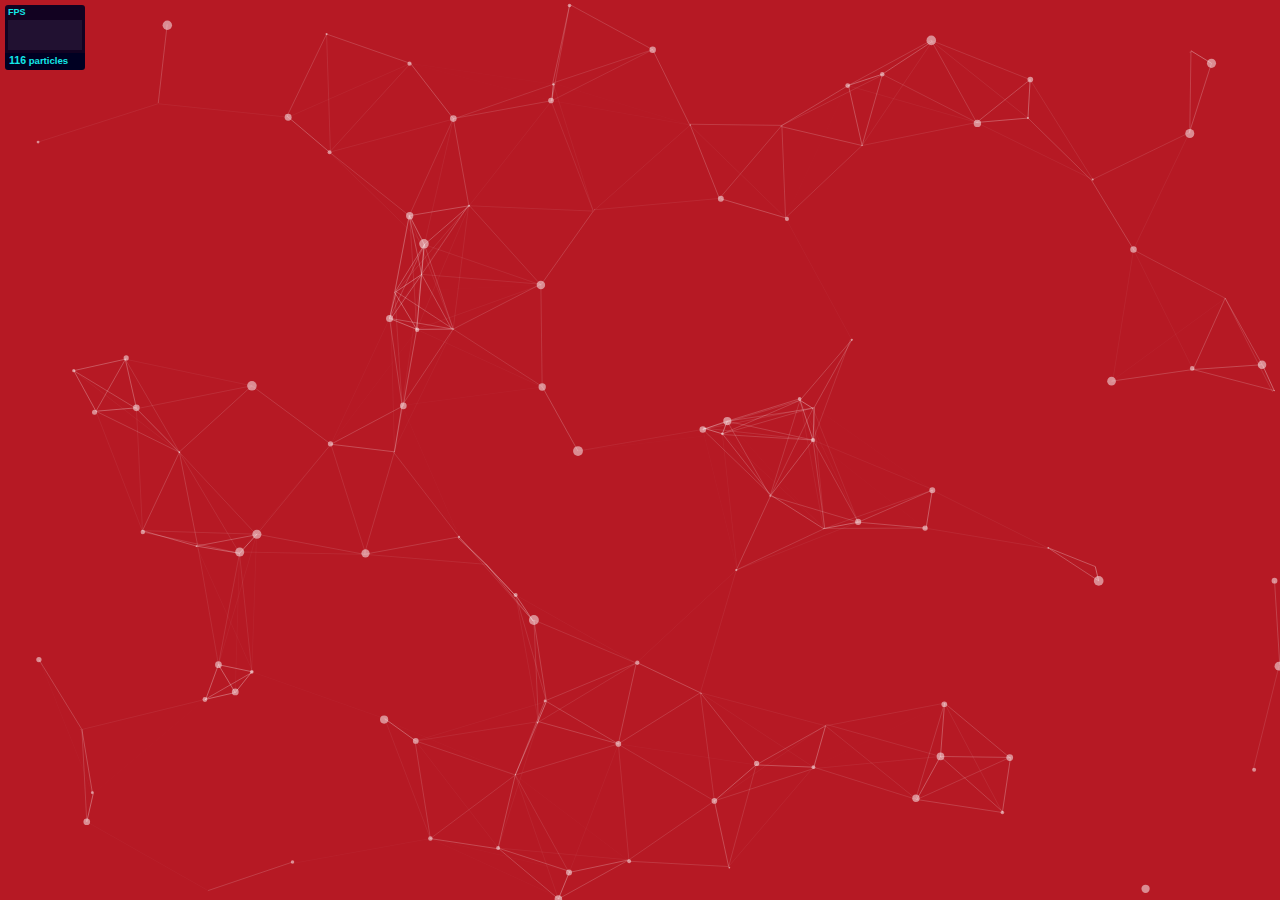
<file: particles.js-master/demo/index.html>
<!DOCTYPE html>
<html lang="en">
<head>
  <meta charset="utf-8">
  <title>particles.js</title>
  <meta name="description" content="particles.js is a lightweight JavaScript library for creating particles.">
  <meta name="author" content="Vincent Garreau" />
  <meta name="viewport" content="width=device-width, initial-scale=1.0, minimum-scale=1.0, maximum-scale=1.0, user-scalable=no">
  <link rel="stylesheet" media="screen" href="css/style.css">
</head>
<body>

<!-- count particles -->
<div class="count-particles">
  <span class="js-count-particles">--</span> particles
</div>

<!-- particles.js container -->
<div id="particles-js"></div>

<!-- scripts -->
<script src="../particles.js"></script>
<script src="js/app.js"></script>

<!-- stats.js -->
<script src="js/lib/stats.js"></script>
<script>
  var count_particles, stats, update;
  stats = new Stats;
  stats.setMode(0);
  stats.domElement.style.position = 'absolute';
  stats.domElement.style.left = '0px';
  stats.domElement.style.top = '0px';
  document.body.appendChild(stats.domElement);
  count_particles = document.querySelector('.js-count-particles');
  update = function() {
    stats.begin();
    stats.end();
    if (window.pJSDom[0].pJS.particles && window.pJSDom[0].pJS.particles.array) {
      count_particles.innerText = window.pJSDom[0].pJS.particles.array.length;
    }
    requestAnimationFrame(update);
  };
  requestAnimationFrame(update);
</script>

</body>
</html>
</file>
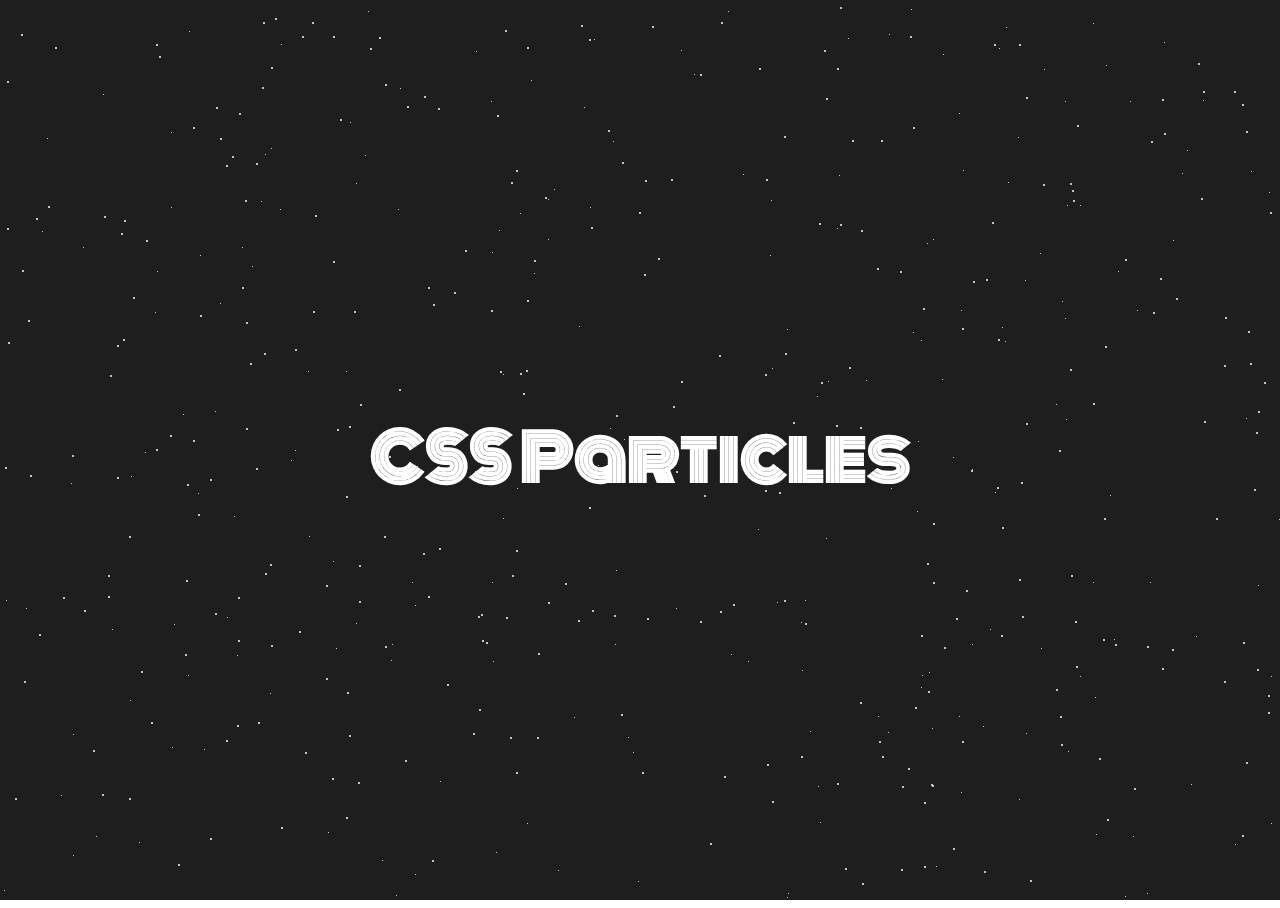
<file: My Portfolio/css-particles/dist/index.html>
<!DOCTYPE html>
<html lang="en" >
<head>
  <meta charset="UTF-8">
  <title>CSS Particles</title>
  <link href='https://fonts.googleapis.com/css?family=Audiowide|Iceland|Monoton|Pacifico|Press+Start+2P|Vampiro+One' rel='stylesheet' type='text/css'><link rel="stylesheet" href="./style.css">
</head>
<body>
<!-- partial:index.partial.html -->
<div class="page-bg"></div>

<div class="animation-wrapper">
  <div class="particle particle-1"></div>
  <div class="particle particle-2"></div>
  <div class="particle particle-3"></div>
  <div class="particle particle-4"></div>
</div>

<div class="page-wrapper"> 
  <h4>CSS Particles</h4>
</div>
<!-- partial -->
  
</body>
</html>
</file>
<file: My Portfolio/css-particles/dist/style.css>
/* Config */
/* mixins */
/* Styles */
html, body {
  height: 100%;
}

body {
  display: flex;
  justify-content: center;
  align-items: center;
  font-size: 4rem;
  overflow: hidden;
}

.page-bg, .animation-wrapper {
  position: fixed;
  top: 0;
  left: 0;
  width: 100%;
  height: 100%;
}

.page-bg {
  background: #1e1e1e;
  background-blend-mode: screen;
  background-size: cover;
  filter: grayscale(100%);
  z-index: -1;
}

.particle, .particle:after {
  background: transparent;
}

.particle:after {
  position: absolute;
  content: "";
  top: 2560px;
}

.particle-1 {
  animation: animParticle 60s linear infinite;
  box-shadow: 0px 0px #fff, 2237px 842px #fff, 2554px 1182px #fff, 310px 1031px #fff, 1495px 182px #fff, 1544px 1091px #fff, 879px 741px #fff, 229px 1006px #fff, 1564px 16px #fff, 2082px 329px #fff, 1292px 1591px #fff, 1564px 135px #fff, 1849px 847px #fff, 1224px 1542px #fff, 2241px 1567px #fff, 589px 507px #fff, 1457px 2240px #fff, 1202px 2433px #fff, 1581px 248px #fff, 1085px 2104px #fff, 2557px 2527px #fff, 784px 136px #fff, 1961px 207px #fff, 860px 702px #fff, 2380px 2266px #fff, 1444px 885px #fff, 435px 1503px #fff, 1332px 2354px #fff, 1955px 1323px #fff, 494px 1893px #fff, 409px 1395px #fff, 2114px 2009px #fff, 1384px 783px #fff, 633px 2366px #fff, 600px 1348px #fff, 963px 2290px #fff, 527px 1746px #fff, 692px 1863px #fff, 439px 548px #fff, 1201px 1447px #fff, 1072px 190px #fff, 845px 868px #fff, 476px 1369px #fff, 1075px 1574px #fff, 2296px 2203px #fff, 1243px 642px #fff, 264px 353px #fff, 840px 224px #fff, 778px 1208px #fff, 1689px 906px #fff, 944px 1095px #fff, 1620px 536px #fff, 852px 2145px #fff, 595px 469px #fff, 2488px 952px #fff, 1755px 271px #fff, 380px 2023px #fff, 2275px 76px #fff, 3px 1351px #fff, 1011px 1712px #fff, 2381px 2415px #fff, 547px 2465px #fff, 1732px 1336px #fff, 1019px 44px #fff, 2118px 324px #fff, 90px 1694px #fff, 1276px 1024px #fff, 424px 96px #fff, 733px 2411px #fff, 2487px 1468px #fff, 2225px 2063px #fff, 407px 2100px #fff, 1143px 2410px #fff, 186px 580px #fff, 325px 917px #fff, 1192px 2220px #fff, 1716px 465px #fff, 2016px 998px #fff, 1951px 477px #fff, 313px 311px #fff, 421px 2131px #fff, 23px 2390px #fff, 1284px 666px #fff, 2035px 1325px #fff, 2035px 2403px #fff, 768px 1986px #fff, 2342px 370px #fff, 933px 582px #fff, 2460px 2535px #fff, 2463px 2265px #fff, 1881px 1188px #fff, 1019px 579px #fff, 1277px 2136px #fff, 565px 583px #fff, 1435px 2139px #fff, 527px 47px #fff, 2537px 2486px #fff, 1810px 1085px #fff, 635px 1372px #fff, 2084px 2197px #fff, 1761px 234px #fff, 2124px 1066px #fff, 407px 106px #fff, 56px 2043px #fff, 1248px 1386px #fff, 2114px 2555px #fff, 271px 645px #fff, 1444px 68px #fff, 1581px 2000px #fff, 1289px 406px #fff, 2105px 155px #fff, 2229px 1849px #fff, 2047px 2404px #fff, 1710px 1871px #fff, 2006px 785px #fff, 2365px 2534px #fff, 2558px 383px #fff, 432px 860px #fff, 2535px 1555px #fff, 1480px 804px #fff, 2238px 1200px #fff, 2346px 870px #fff, 2040px 803px #fff, 523px 1929px #fff, 1469px 1363px #fff, 2499px 421px #fff, 710px 843px #fff, 1256px 432px #fff, 1767px 1925px #fff, 2214px 199px #fff, 1972px 375px #fff, 1105px 346px #fff, 13px 1709px #fff, 819px 223px #fff, 1596px 1664px #fff, 1955px 2457px #fff, 1901px 936px #fff, 2416px 1537px #fff, 2252px 1912px #fff, 1586px 2490px #fff, 1861px 838px #fff, 1104px 518px #fff, 2190px 786px #fff, 555px 960px #fff, 61px 1147px #fff, 1747px 2174px #fff, 2386px 490px #fff, 2493px 1484px #fff, 675px 1682px #fff, 1685px 1308px #fff, 1068px 2173px #fff, 1466px 460px #fff, 1011px 1166px #fff, 407px 2433px #fff, 2344px 1818px #fff, 302px 36px #fff, 2222px 542px #fff, 251px 1042px #fff, 1796px 2493px #fff, 845px 1177px #fff, 1672px 83px #fff, 1080px 1551px #fff, 2482px 993px #fff, 1492px 1689px #fff, 2362px 1038px #fff, 968px 1847px #fff, 2150px 2323px #fff, 2191px 2432px #fff, 1059px 450px #fff, 1938px 1px #fff, 504px 1734px #fff, 1547px 2518px #fff, 667px 1661px #fff, 1279px 2479px #fff, 1912px 1002px #fff, 2312px 1315px #fff, 621px 714px #fff, 1299px 1988px #fff, 1368px 439px #fff, 2059px 854px #fff, 2100px 222px #fff, 2297px 1046px #fff, 225px 1212px #fff, 1551px 1342px #fff, 647px 618px #fff, 824px 1651px #fff, 1704px 91px #fff, 1912px 1688px #fff, 446px 2530px #fff, 1527px 678px #fff, 1112px 2272px #fff, 747px 2316px #fff, 27px 1366px #fff, 2323px 1849px #fff, 962px 741px #fff, 1664px 1953px #fff, 2064px 1534px #fff, 1258px 411px #fff, 490px 473px #fff, 2399px 728px #fff, 1376px 2340px #fff, 830px 2233px #fff, 1812px 926px #fff, 2143px 2527px #fff, 32px 2123px #fff, 2493px 2036px #fff, 1296px 1759px #fff, 1001px 635px #fff, 984px 871px #fff, 28px 320px #fff, 2475px 1604px #fff, 1998px 1126px #fff, 2093px 2367px #fff, 991px 1336px #fff, 1242px 104px #fff, 141px 2240px #fff, 876px 1309px #fff, 651px 2472px #fff, 2547px 879px #fff, 1943px 77px #fff, 322px 1570px #fff, 837px 783px #fff, 1675px 2530px #fff, 193px 127px #fff, 1234px 91px #fff, 1495px 1846px #fff, 2331px 2008px #fff, 992px 222px #fff, 1765px 372px #fff, 1539px 2450px #fff, 1836px 1816px #fff, 1328px 2108px #fff, 313px 1569px #fff, 1107px 819px #fff, 39px 1521px #fff, 2367px 2161px #fff, 2410px 1688px #fff, 36px 218px #fff, 1655px 1120px #fff, 315px 215px #fff, 407px 949px #fff, 1948px 17px #fff, 571px 1214px #fff, 1056px 1318px #fff, 1870px 395px #fff, 1162px 99px #fff, 1414px 1620px #fff, 2174px 2464px #fff, 333px 261px #fff, 2328px 46px #fff, 2470px 1043px #fff, 1931px 368px #fff, 2462px 1035px #fff, 944px 647px #fff, 910px 36px #fff, 1048px 2556px #fff, 1518px 2411px #fff, 1008px 1466px #fff, 304px 1697px #fff, 2055px 401px #fff, 1268px 695px #fff, 2159px 142px #fff, 691px 1638px #fff, 2039px 839px #fff, 1831px 960px #fff, 2366px 1575px #fff, 1024px 1953px #fff, 2493px 941px #fff, 2487px 1014px #fff, 246px 322px #fff, 1758px 1874px #fff, 624px 1146px #fff, 2064px 95px #fff, 1577px 1407px #fff, 2162px 1045px #fff, 1708px 1339px #fff, 1549px 604px #fff, 1266px 1640px #fff, 1604px 2238px #fff, 226px 165px #fff, 723px 2320px #fff, 1968px 2383px #fff, 1909px 2531px #fff, 1545px 839px #fff, 384px 536px #fff, 1151px 141px #fff, 2544px 1513px #fff, 1644px 477px #fff, 479px 709px #fff, 959px 911px #fff, 391px 1086px #fff, 1432px 1731px #fff, 2519px 808px #fff, 1307px 1183px #fff, 2506px 2215px #fff, 2193px 1058px #fff, 2372px 1360px #fff, 572px 2401px #fff, 2542px 2098px #fff, 1684px 2039px #fff, 1622px 1856px #fff, 2514px 957px #fff, 1082px 2306px #fff, 1283px 788px #fff, 2520px 1270px #fff, 516px 772px #fff, 1948px 2321px #fff, 1224px 996px #fff, 1026px 423px #fff, 332px 2108px #fff, 1327px 1465px #fff, 2273px 292px #fff, 1970px 263px #fff, 902px 786px #fff, 433px 2329px #fff, 108px 596px #fff, 2436px 1057px #fff, 1494px 1847px #fff, 1408px 1705px #fff, 1125px 1605px #fff, 354px 311px #fff, 899px 2116px #fff, 1253px 2553px #fff, 1492px 1913px #fff, 583px 1234px #fff, 1972px 285px #fff, 2543px 2164px #fff, 1617px 1296px #fff, 614px 1860px #fff, 1151px 2131px #fff, 1337px 291px #fff, 1909px 889px #fff, 1908px 784px #fff, 1729px 409px #fff, 1580px 2437px #fff, 189px 2211px #fff, 2183px 522px #fff, 921px 635px #fff, 1040px 1930px #fff, 1785px 1011px #fff, 1577px 870px #fff, 1260px 2274px #fff, 2308px 1193px #fff, 1308px 1736px #fff, 2512px 2471px #fff, 2093px 2540px #fff, 796px 1639px #fff, 2392px 2419px #fff, 933px 523px #fff, 154px 1334px #fff, 2120px 570px #fff, 2043px 1630px #fff, 689px 1103px #fff, 2511px 75px #fff, 129px 798px #fff, 1469px 775px #fff, 332px 778px #fff, 1788px 978px #fff, 108px 575px #fff, 359px 565px #fff, 1149px 1228px #fff, 156px 44px #fff, 2235px 705px #fff, 2025px 435px #fff, 1358px 56px #fff, 1634px 1132px #fff, 448px 2166px #fff, 1147px 646px #fff, 1134px 788px #fff, 428px 596px #fff, 2558px 1428px #fff, 2118px 2260px #fff, 131px 1306px #fff, 30px 475px #fff, 2005px 1577px #fff, 1904px 445px #fff, 1692px 333px #fff, 1976px 2245px #fff, 427px 946px #fff, 347px 692px #fff, 1888px 72px #fff, 2116px 1347px #fff, 916px 1610px #fff, 2196px 649px #fff, 1715px 1216px #fff, 1835px 115px #fff, 537px 737px #fff, 326px 678px #fff, 2003px 2055px #fff, 1216px 2339px #fff, 1297px 2505px #fff, 1802px 2295px #fff, 2018px 879px #fff, 1826px 565px #fff, 405px 760px #fff, 1217px 1597px #fff, 1287px 603px #fff, 2227px 341px #fff, 1888px 1422px #fff, 1316px 479px #fff, 2007px 1431px #fff, 210px 838px #fff, 968px 1589px #fff, 21px 34px #fff, 2064px 1538px #fff, 2509px 1875px #fff, 2127px 769px #fff, 915px 707px #fff, 257px 1428px #fff, 1589px 738px #fff, 151px 722px #fff, 2253px 1230px #fff, 2286px 1239px #fff, 2365px 91px #fff, 454px 292px #fff, 760px 480px #fff, 910px 1391px #fff, 287px 963px #fff, 1466px 999px #fff, 408px 478px #fff, 424px 1774px #fff, 1687px 323px #fff, 1678px 249px #fff, 1496px 1665px #fff, 1767px 712px #fff, 1961px 1298px #fff, 2150px 2311px #fff, 2174px 714px #fff, 1679px 496px #fff, 1448px 2059px #fff, 1635px 2148px #fff, 336px 1162px #fff, 1774px 2371px #fff, 1312px 1179px #fff, 1487px 1866px #fff, 250px 363px #fff, 40px 1644px #fff, 2068px 1704px #fff, 1891px 136px #fff, 1662px 528px #fff, 238px 597px #fff, 2279px 773px #fff, 1600px 1366px #fff, 2103px 1234px #fff, 1198px 1236px #fff, 2427px 177px #fff, 2254px 2229px #fff, 527px 300px #fff, 1656px 1847px #fff, 298px 2352px #fff, 1969px 2329px #fff, 2162px 2522px #fff, 461px 2107px #fff, 2185px 312px #fff, 724px 776px #fff, 932px 785px #fff, 1337px 1857px #fff, 2372px 831px #fff, 6px 1878px #fff, 1015px 961px #fff, 2512px 273px #fff, 1506px 1338px #fff, 641px 1910px #fff, 2379px 2397px #fff, 329px 1128px #fff, 176px 1970px #fff, 623px 1375px #fff, 1785px 154px #fff, 779px 492px #fff, 2426px 1629px #fff, 1336px 783px #fff, 482px 640px #fff, 1442px 2548px #fff, 2072px 2104px #fff, 49px 2302px #fff, 1466px 1247px #fff, 345px 2039px #fff, 1888px 1528px #fff, 897px 1287px #fff, 1419px 2055px #fff, 551px 1528px #fff, 347px 1183px #fff, 240px 2026px #fff, 318px 1207px #fff, 1827px 413px #fff, 1345px 489px #fff, 2275px 1986px #fff, 2214px 320px #fff, 1207px 1819px #fff, 1022px 921px #fff, 358px 782px #fff, 2537px 1896px #fff, 1363px 131px #fff, 2016px 698px #fff, 1503px 2004px #fff, 1691px 32px #fff, 2431px 1352px #fff, 1597px 1654px #fff, 1810px 93px #fff, 2188px 87px #fff, 1773px 1469px #fff, 2058px 1053px #fff, 15px 798px #fff, 1828px 583px #fff, 1039px 1662px #fff, 1989px 1051px #fff, 216px 107px #fff, 1355px 574px #fff, 2107px 2407px #fff, 1852px 396px #fff, 1656px 289px #fff, 2465px 255px #fff, 1995px 1524px #fff, 2009px 2214px #fff, 275px 18px #fff, 2496px 1774px #fff, 2033px 1609px #fff, 2264px 1500px #fff, 133px 297px #fff, 1653px 1752px #fff, 860px 427px #fff, 2078px 973px #fff, 1176px 298px #fff, 2384px 1554px #fff, 1761px 2284px #fff, 694px 1530px #fff, 2555px 983px #fff, 1885px 354px #fff, 2123px 826px #fff, 1967px 702px #fff, 1257px 669px #fff, 877px 2011px #fff, 1302px 2528px #fff, 299px 631px #fff, 5px 1290px #fff, 1757px 1825px #fff, 1689px 410px #fff, 1435px 1657px #fff, 516px 2448px #fff, 70px 2208px #fff, 2425px 1587px #fff, 675px 1956px #fff, 1304px 1247px #fff, 1714px 1344px #fff, 1700px 183px #fff, 2091px 1501px #fff, 1763px 2278px #fff, 914px 1739px #fff, 312px 22px #fff, 1186px 1813px #fff, 1787px 1650px #fff, 1936px 1562px #fff, 533px 1317px #fff, 360px 1050px #fff, 870px 1897px #fff, 1463px 2226px #fff, 1665px 1462px #fff, 79px 912px #fff, 521px 2177px #fff, 190px 1535px #fff, 2381px 1342px #fff, 581px 25px #fff, 234px 1922px #fff, 349px 735px #fff, 2249px 2484px #fff, 977px 1057px #fff, 2455px 957px #fff, 2454px 1828px #fff, 2513px 2169px #fff, 1963px 1509px #fff, 1676px 439px #fff, 2353px 111px #fff, 2272px 2335px #fff, 12px 1588px #fff, 1103px 639px #fff, 1352px 1146px #fff, 786px 926px #fff, 764px 1029px #fff, 2185px 597px #fff, 255px 1828px #fff, 179px 1449px #fff, 2150px 2314px #fff, 616px 415px #fff, 1951px 1391px #fff, 394px 1115px #fff, 1103px 2404px #fff, 438px 108px #fff, 1105px 2328px #fff, 61px 2004px #fff, 680px 906px #fff, 1044px 2355px #fff, 2363px 2386px #fff, 733px 2371px #fff, 56px 1169px #fff, 2538px 814px #fff, 2361px 1732px #fff, 336px 1120px #fff, 349px 426px #fff, 1315px 257px #fff, 748px 2050px #fff, 471px 1715px #fff, 2242px 1208px #fff, 2122px 960px #fff, 2521px 2030px #fff, 254px 2347px #fff, 2181px 1098px #fff, 758px 945px #fff, 8px 1781px #fff, 360px 1035px #fff, 295px 349px #fff, 1061px 744px #fff, 2075px 559px #fff, 265px 573px #fff, 1216px 2117px #fff, 797px 1705px #fff, 2041px 1649px #fff, 1461px 856px #fff, 1102px 2146px #fff, 1036px 1982px #fff, 505px 30px #fff, 326px 585px #fff, 869px 2053px #fff, 1043px 184px #fff, 2232px 2135px #fff, 54px 2230px #fff, 1502px 2266px #fff, 696px 2179px #fff, 2332px 658px #fff, 1022px 616px #fff, 578px 620px #fff, 1052px 2261px #fff, 377px 2128px #fff, 1618px 1458px #fff, 1070px 183px #fff, 22px 270px #fff, 2340px 1193px #fff, 1200px 1940px #fff, 1924px 1455px #fff, 2407px 1754px #fff, 1434px 481px #fff, 840px 2014px #fff, 1108px 2188px #fff, 2051px 225px #fff, 862px 883px #fff, 1905px 2271px #fff, 516px 170px #fff, 931px 2277px #fff, 923px 308px #fff, 2198px 1480px #fff, 195px 2360px #fff, 1658px 2171px #fff, 2432px 66px #fff, 150px 1288px #fff, 423px 553px #fff, 1639px 34px #fff, 1666px 2550px #fff, 1016px 1790px #fff, 104px 216px #fff, 1891px 1372px #fff, 210px 479px #fff, 1169px 1361px #fff, 1026px 97px #fff, 897px 2234px #fff, 538px 653px #fff, 324px 1593px #fff, 1830px 1895px #fff, 1597px 1773px #fff, 1099px 758px #fff, 2000px 1262px #fff, 688px 993px #fff, 1789px 2478px #fff, 2468px 291px #fff, 1771px 336px #fff, 60px 2363px #fff, 1735px 707px #fff, 2362px 670px #fff, 1365px 862px #fff, 2227px 308px #fff, 773px 1212px #fff, 1648px 333px #fff, 534px 2140px #fff, 2322px 897px #fff, 738px 2435px #fff, 1527px 1795px #fff, 1964px 807px #fff, 1366px 1721px #fff, 72px 455px #fff, 1339px 838px #fff, 287px 1074px #fff, 1549px 2243px #fff, 2531px 2300px #fff, 1981px 1068px #fff, 2200px 2299px #fff, 2147px 1748px #fff, 2348px 2308px #fff, 2340px 1075px #fff, 418px 1091px #fff, 591px 227px #fff, 117px 477px #fff, 2264px 1920px #fff, 256px 163px #fff, 235px 1701px #fff, 1582px 2425px #fff, 2495px 134px #fff, 776px 2350px #fff, 1713px 1519px #fff, 1538px 2041px #fff, 840px 1287px #fff, 1382px 860px #fff, 2558px 1216px #fff, 1282px 1433px #fff, 1772px 2322px #fff, 595px 2207px #fff, 117px 345px #fff, 766px 179px #fff, 928px 691px #fff, 720px 444px #fff, 1164px 1745px #fff, 405px 2532px #fff, 2309px 536px #fff, 1890px 2463px #fff, 1601px 407px #fff, 1802px 988px #fff, 1671px 258px #fff, 41px 1871px #fff, 3px 2107px #fff, 2539px 428px #fff, 1023px 1560px #fff, 1029px 2091px #fff, 38px 1893px #fff, 199px 1419px #fff, 774px 1570px #fff, 1602px 287px #fff, 1497px 1022px #fff, 728px 2327px #fff, 1477px 1484px #fff, 163px 1654px #fff, 298px 2486px #fff, 803px 1727px #fff, 1621px 2278px #fff, 837px 68px #fff, 1238px 2170px #fff, 405px 1698px #fff, 1254px 1640px #fff, 1316px 2333px #fff, 2448px 1509px #fff, 547px 1620px #fff, 311px 1544px #fff, 2217px 854px #fff, 2438px 456px #fff, 2397px 1085px #fff, 491px 310px #fff, 1224px 1789px #fff, 1821px 820px #fff, 1686px 2295px #fff, 765px 374px #fff, 2292px 1234px #fff, 220px 138px #fff, 428px 287px #fff, 1076px 666px #fff, 2006px 719px #fff, 232px 156px #fff, 1264px 382px #fff, 1897px 803px #fff, 1464px 1720px #fff, 734px 1112px #fff, 2319px 1414px #fff, 2325px 782px #fff, 2058px 900px #fff, 2443px 1367px #fff, 1717px 142px #fff, 2374px 1568px #fff, 700px 621px #fff, 2350px 1080px #fff, 1866px 1046px #fff, 506px 1389px #fff, 203px 1592px #fff, 1792px 243px #fff, 114px 2169px #fff, 762px 2466px #fff, 1879px 2401px #fff, 385px 646px #fff, 2502px 584px #fff, 941px 1704px #fff, 606px 450px #fff, 136px 2013px #fff, 481px 614px #fff, 2024px 1181px #fff, 1802px 1835px #fff, 604px 1659px #fff, 881px 140px #fff, 2501px 951px #fff, 263px 2230px #fff, 1734px 2151px #fff, 1507px 1394px #fff, 2335px 579px #fff, 151px 2221px #fff, 1677px 1353px #fff, 1712px 1098px #fff, 1637px 2070px #fff, 1855px 2386px #fff, 2209px 1266px #fff, 853px 1975px #fff, 1950px 2483px #fff, 10px 2469px #fff, 1797px 2341px #fff, 2390px 292px #fff, 1922px 1852px #fff, 2208px 272px #fff, 609px 1828px #fff, 645px 180px #fff, 2303px 608px #fff, 1996px 767px #fff, 1663px 719px #fff, 394px 2014px #fff, 714px 1137px #fff, 1113px 2042px #fff, 1552px 2455px #fff, 1606px 1209px #fff, 1405px 154px #fff, 1842px 306px #fff, 2097px 2419px #fff, 2293px 113px #fff, 2285px 2531px #fff, 1690px 1402px #fff, 971px 470px #fff, 263px 22px #fff, 1885px 2256px #fff, 1886px 829px #fff, 306px 1790px #fff, 2120px 665px #fff, 801px 756px #fff, 431px 1616px #fff, 447px 684px #fff, 880px 1287px #fff, 1445px 2168px #fff, 2184px 235px #fff, 1780px 604px #fff, 1794px 1356px #fff, 1204px 421px #fff, 803px 1756px #fff, 824px 50px #fff, 1713px 2165px #fff, 1675px 1141px #fff, 781px 1934px #fff, 2001px 676px #fff, 1378px 1057px #fff, 1335px 1527px #fff, 2042px 230px #fff, 1337px 1183px #fff, 2435px 905px #fff, 795px 2288px #fff, 1615px 1867px #fff, 2310px 638px #fff, 1808px 736px #fff, 489px 2182px #fff, 1712px 179px #fff, 1462px 130px #fff, 1944px 2325px #fff, 1093px 403px #fff, 2276px 1899px #fff, 1162px 668px #fff, 1714px 1131px #fff, 129px 536px #fff, 994px 44px #fff, 84px 610px #fff, 2305px 1175px #fff, 974px 1138px #fff, 2184px 1534px #fff, 1031px 1313px #fff, 1292px 572px #fff, 1929px 792px #fff, 1545px 639px #fff, 557px 1234px #fff, 1177px 1281px #fff, 1941px 2057px #fff, 2341px 1788px #fff, 927px 1831px #fff, 852px 140px #fff, 419px 2104px #fff, 907px 915px #fff, 527px 1237px #fff, 1406px 584px #fff, 486px 642px #fff, 1570px 1496px #fff, 2436px 1280px #fff, 1590px 2355px #fff, 2039px 418px #fff, 1175px 1405px #fff, 2424px 139px #fff, 1224px 2556px #fff, 2022px 519px #fff, 1978px 1968px #fff, 1867px 1363px #fff, 212px 1823px #fff, 262px 87px #fff, 2160px 2140px #fff, 651px 1398px #fff, 1941px 256px #fff, 1848px 690px #fff, 2427px 805px #fff, 2013px 1337px #fff, 2184px 256px #fff, 1717px 2385px #fff, 2026px 888px #fff, 378px 2262px #fff, 1859px 891px #fff, 2283px 285px #fff, 31px 1911px #fff, 473px 733px #fff, 389px 1322px #fff, 2318px 2231px #fff, 720px 611px #fff, 2339px 2386px #fff, 2554px 1084px #fff, 1580px 2135px #fff, 2342px 1468px #fff, 1343px 2482px #fff, 599px 1869px #fff, 1880px 410px #fff, 2177px 1646px #fff, 2190px 2329px #fff, 2523px 1081px #fff, 1569px 2358px #fff, 1387px 60px #fff, 1515px 1922px #fff, 1201px 198px #fff, 1372px 335px #fff, 1427px 1993px #fff, 472px 1520px #fff, 2394px 1515px #fff, 2022px 2256px #fff, 1356px 826px #fff, 2157px 1882px #fff, 1018px 2146px #fff, 1060px 931px #fff, 733px 604px #fff, 2210px 1724px #fff, 1427px 1847px #fff, 1055px 2273px #fff, 529px 1809px #fff, 1368px 1544px #fff, 1655px 1425px #fff, 1596px 849px #fff, 1847px 1648px #fff, 1242px 835px #fff, 2230px 1188px #fff, 1419px 2111px #fff, 948px 2503px #fff, 545px 197px #fff, 1296px 1606px #fff, 473px 1953px #fff, 1181px 1961px #fff, 484px 1314px #fff, 1233px 2345px #fff, 1662px 251px #fff, 1372px 1074px #fff, 1784px 1507px #fff, 159px 56px #fff, 219px 1020px #fff, 1513px 2096px #fff, 19px 1859px #fff, 1425px 1818px #fff, 1216px 518px #fff, 2065px 1772px #fff, 1379px 1400px #fff, 552px 1657px #fff, 511px 182px #fff, 2291px 938px #fff, 700px 74px #fff, 2356px 2391px #fff, 707px 2208px #fff, 1084px 1774px #fff, 1532px 1087px #fff, 2107px 2360px #fff, 2031px 2515px #fff, 1324px 607px #fff, 242px 287px #fff, 2049px 1947px #fff, 2403px 670px #fff, 121px 2299px #fff, 693px 2350px #fff, 2283px 2006px #fff, 333px 36px #fff, 1906px 1273px #fff, 1941px 2028px #fff, 2166px 1196px #fff, 1339px 354px #fff, 1429px 1740px #fff, 681px 381px #fff, 2044px 1523px #fff, 169px 1368px #fff, 1260px 2544px #fff, 849px 367px #fff, 1581px 2408px #fff, 2112px 1782px #fff, 2348px 1805px #fff, 1772px 113px #fff, 440px 2216px #fff, 565px 2130px #fff, 688px 1189px #fff;
  border-radius: 50%;
  height: 2px;
  width: 2px;
}

.particle-1:after {
  box-shadow: 0px 0px #fff, 21px 740px #fff, 380px 1103px #fff, 1070px 2282px #fff, 498px 1474px #fff, 1937px 1203px #fff, 140px 862px #fff, 820px 1776px #fff, 2027px 2110px #fff, 2507px 333px #fff, 667px 2331px #fff, 2249px 1461px #fff, 512px 1018px #fff, 1683px 2184px #fff, 538px 418px #fff, 1268px 2158px #fff, 488px 1448px #fff, 1755px 322px #fff, 1126px 1320px #fff, 1496px 1192px #fff, 382px 1884px #fff, 470px 1523px #fff, 2033px 2379px #fff, 2190px 424px #fff, 1431px 297px #fff, 170px 770px #fff, 1411px 1880px #fff, 1847px 1959px #fff, 973px 342px #fff, 631px 1205px #fff, 84px 13px #fff, 2326px 1126px #fff, 1137px 1893px #fff, 678px 2539px #fff, 1822px 1972px #fff, 1236px 482px #fff, 1557px 998px #fff, 266px 1367px #fff, 1421px 1870px #fff, 1871px 201px #fff, 1434px 1954px #fff, 798px 208px #fff, 1850px 2321px #fff, 2285px 515px #fff, 402px 108px #fff, 1563px 1591px #fff, 693px 280px #fff, 961px 1754px #fff, 732px 2422px #fff, 2324px 1107px #fff, 1765px 397px #fff, 2284px 504px #fff, 2420px 1710px #fff, 175px 973px #fff, 225px 659px #fff, 2217px 761px #fff, 1550px 242px #fff, 14px 1323px #fff, 824px 438px #fff, 704px 2150px #fff, 904px 703px #fff, 1009px 2240px #fff, 2138px 2068px #fff, 24px 2132px #fff, 650px 2453px #fff, 2162px 1790px #fff, 492px 1554px #fff, 1539px 446px #fff, 863px 2381px #fff, 730px 20px #fff, 1661px 529px #fff, 102px 1969px #fff, 1536px 2554px #fff, 995px 917px #fff, 2px 76px #fff, 228px 1222px #fff, 1549px 1467px #fff, 1844px 1808px #fff, 2052px 576px #fff, 394px 1047px #fff, 256px 637px #fff, 560px 1313px #fff, 1402px 1190px #fff, 573px 149px #fff, 1149px 1020px #fff, 1587px 1546px #fff, 2448px 468px #fff, 643px 1215px #fff, 1788px 816px #fff, 1678px 394px #fff, 1865px 2412px #fff, 186px 270px #fff, 590px 1894px #fff, 683px 546px #fff, 2455px 2312px #fff, 579px 852px #fff, 1728px 2304px #fff, 1937px 2156px #fff, 127px 2044px #fff, 2178px 1295px #fff, 1599px 886px #fff, 2035px 69px #fff, 2228px 864px #fff, 1170px 433px #fff, 1262px 1595px #fff, 2545px 1725px #fff, 1414px 279px #fff, 1377px 1159px #fff, 2543px 1977px #fff, 1457px 1383px #fff, 328px 761px #fff, 626px 2420px #fff, 731px 1788px #fff, 1921px 1291px #fff, 1789px 1048px #fff, 1351px 225px #fff, 63px 1756px #fff, 678px 167px #fff, 989px 1589px #fff, 344px 1891px #fff, 563px 1952px #fff, 834px 329px #fff, 1781px 244px #fff, 1723px 710px #fff, 1513px 2092px #fff, 930px 1605px #fff, 2420px 732px #fff, 1229px 1261px #fff, 1832px 1712px #fff, 345px 1460px #fff, 1929px 134px #fff, 1358px 316px #fff, 2516px 1844px #fff, 1918px 1798px #fff, 2485px 1473px #fff, 296px 1949px #fff, 485px 2239px #fff, 303px 1649px #fff, 228px 743px #fff, 1084px 584px #fff, 370px 1191px #fff, 2493px 957px #fff, 1348px 2097px #fff, 802px 1693px #fff, 1054px 16px #fff, 756px 2357px #fff, 144px 2521px #fff, 764px 168px #fff, 734px 1900px #fff, 970px 1760px #fff, 1410px 2412px #fff, 622px 2071px #fff, 235px 1276px #fff, 433px 536px #fff, 2035px 291px #fff, 467px 1950px #fff, 204px 135px #fff, 2451px 1372px #fff, 757px 884px #fff, 1662px 2493px #fff, 2361px 1302px #fff, 1145px 701px #fff, 2304px 2258px #fff, 1293px 139px #fff, 1164px 669px #fff, 873px 73px #fff, 1588px 604px #fff, 2148px 1695px #fff, 1541px 2192px #fff, 314px 1095px #fff, 2078px 2119px #fff, 2016px 2483px #fff, 1333px 1441px #fff, 431px 1815px #fff, 1595px 1875px #fff, 1206px 2408px #fff, 1685px 2046px #fff, 118px 2429px #fff, 1114px 2195px #fff, 2152px 1541px #fff, 1974px 1608px #fff, 297px 197px #fff, 2530px 737px #fff, 1061px 1471px #fff, 963px 1327px #fff, 942px 864px #fff, 411px 2396px #fff, 1714px 1116px #fff, 566px 1674px #fff, 806px 2428px #fff, 449px 2183px #fff, 1667px 2438px #fff, 647px 2098px #fff, 916px 1855px #fff, 2130px 999px #fff, 671px 372px #fff, 1850px 2404px #fff, 1193px 225px #fff, 294px 2135px #fff, 468px 130px #fff, 54px 1330px #fff, 1918px 332px #fff, 119px 283px #fff, 48px 275px #fff, 2035px 1221px #fff, 841px 1268px #fff, 690px 117px #fff, 1350px 1718px #fff, 2519px 2162px #fff, 911px 1988px #fff, 1013px 976px #fff, 117px 1227px #fff, 1895px 2292px #fff, 771px 2371px #fff, 1204px 738px #fff, 1058px 1556px #fff, 1083px 2226px #fff, 329px 1085px #fff, 720px 330px #fff, 2275px 1067px #fff, 1652px 2274px #fff, 484px 2034px #fff, 760px 1121px #fff, 1951px 2006px #fff, 1561px 102px #fff, 2025px 1070px #fff, 1375px 412px #fff, 1478px 184px #fff, 1911px 1952px #fff, 556px 2119px #fff, 1944px 289px #fff, 959px 485px #fff, 1787px 2491px #fff, 1627px 1501px #fff, 1802px 221px #fff, 1634px 277px #fff, 2083px 638px #fff, 1645px 1863px #fff, 2263px 2230px #fff, 2058px 103px #fff, 2376px 1407px #fff, 1288px 1592px #fff, 1827px 1490px #fff, 1816px 1896px #fff, 934px 1174px #fff, 983px 824px #fff, 14px 877px #fff, 1000px 1657px #fff, 1965px 2272px #fff, 977px 440px #fff, 792px 1659px #fff, 716px 2372px #fff, 883px 801px #fff, 1595px 1360px #fff, 680px 214px #fff, 1488px 1605px #fff, 2213px 349px #fff, 2255px 1713px #fff, 759px 450px #fff, 1269px 849px #fff, 740px 1300px #fff, 959px 1845px #fff, 2476px 2458px #fff, 1062px 544px #fff, 766px 570px #fff, 1786px 2396px #fff, 1244px 1566px #fff, 2204px 1418px #fff, 1001px 495px #fff, 1750px 505px #fff, 2161px 2550px #fff, 934px 1549px #fff, 751px 1727px #fff, 495px 1443px #fff, 705px 538px #fff, 905px 1547px #fff, 1014px 1911px #fff, 317px 1443px #fff, 1321px 2324px #fff, 1491px 589px #fff, 1120px 1687px #fff, 2206px 1500px #fff, 575px 100px #fff, 269px 280px #fff, 908px 2176px #fff, 988px 1638px #fff, 2053px 989px #fff, 1407px 2101px #fff, 288px 1696px #fff, 2126px 2281px #fff, 1495px 2560px #fff, 491px 867px #fff, 2156px 716px #fff, 2195px 308px #fff, 1438px 1242px #fff, 942px 1055px #fff, 2179px 1057px #fff, 1257px 2169px #fff, 31px 1498px #fff, 532px 1438px #fff, 266px 724px #fff, 1656px 1877px #fff, 600px 56px #fff, 381px 654px #fff, 1974px 2208px #fff, 378px 953px #fff, 741px 595px #fff, 1844px 2485px #fff, 2149px 1976px #fff, 928px 685px #fff, 833px 172px #fff, 1007px 561px #fff, 1701px 650px #fff, 1058px 368px #fff, 186px 835px #fff, 1634px 739px #fff, 90px 1613px #fff, 967px 1737px #fff, 2220px 56px #fff, 380px 1312px #fff, 1560px 1272px #fff, 868px 1238px #fff, 593px 2036px #fff, 59px 226px #fff, 2108px 2300px #fff, 236px 2521px #fff, 1735px 765px #fff, 1709px 1703px #fff, 2003px 783px #fff, 368px 1300px #fff, 2516px 654px #fff, 18px 1490px #fff, 2443px 1649px #fff, 526px 1946px #fff, 1289px 302px #fff, 1051px 2476px #fff, 1326px 2424px #fff, 692px 2336px #fff, 2427px 683px #fff, 598px 709px #fff, 271px 1952px #fff, 210px 2123px #fff, 1171px 2482px #fff, 1135px 2467px #fff, 814px 724px #fff, 280px 2448px #fff, 2328px 1407px #fff, 1944px 1747px #fff, 1631px 1976px #fff, 1998px 278px #fff, 1129px 2340px #fff, 2082px 2323px #fff, 2069px 72px #fff, 1210px 1499px #fff, 1198px 1868px #fff, 1613px 2354px #fff, 229px 1172px #fff, 2122px 456px #fff, 539px 992px #fff, 2140px 891px #fff, 1017px 2451px #fff, 1907px 950px #fff, 1229px 97px #fff, 1435px 1292px #fff, 1792px 954px #fff, 2186px 505px #fff, 1323px 1442px #fff, 1692px 967px #fff, 2460px 2100px #fff, 1389px 956px #fff, 399px 432px #fff, 2219px 1675px #fff, 109px 283px #fff, 536px 2196px #fff, 177px 1128px #fff, 1491px 556px #fff, 1020px 1958px #fff, 2067px 2295px #fff, 933px 642px #fff, 2107px 88px #fff, 1674px 706px #fff, 2452px 271px #fff, 591px 1085px #fff, 196px 323px #fff, 2487px 869px #fff, 636px 2275px #fff, 2505px 1375px #fff, 1116px 2266px #fff, 2499px 9px #fff, 2367px 199px #fff, 492px 1066px #fff, 978px 1231px #fff, 518px 1874px #fff, 2134px 451px #fff, 1170px 653px #fff, 1527px 667px #fff, 723px 146px #fff, 710px 2462px #fff, 1868px 304px #fff, 1244px 488px #fff, 1178px 2401px #fff, 620px 1068px #fff, 2423px 585px #fff, 1893px 1738px #fff, 637px 818px #fff, 1210px 1618px #fff, 2086px 1641px #fff, 1223px 1618px #fff, 1381px 1507px #fff, 2203px 975px #fff, 1465px 1328px #fff, 2283px 1180px #fff, 851px 1734px #fff, 2559px 176px #fff, 1416px 1897px #fff, 2556px 1510px #fff, 720px 539px #fff, 2474px 1429px #fff, 1491px 1191px #fff, 2056px 1019px #fff, 1823px 2194px #fff, 2249px 1554px #fff, 1742px 1885px #fff, 139px 258px #fff, 26px 1536px #fff, 2296px 2229px #fff, 1812px 617px #fff, 1389px 2307px #fff, 1693px 950px #fff, 1310px 1114px #fff, 2541px 2272px #fff, 1361px 401px #fff, 82px 1478px #fff, 5px 1896px #fff, 865px 1402px #fff, 1991px 1335px #fff, 1079px 2029px #fff, 2478px 181px #fff, 809px 930px #fff, 678px 2442px #fff, 1626px 2547px #fff, 826px 1149px #fff, 2065px 2162px #fff, 2310px 737px #fff, 589px 2459px #fff, 1741px 2482px #fff, 2234px 1548px #fff, 1110px 1385px #fff, 676px 334px #fff, 2208px 2301px #fff, 1500px 2322px #fff, 350px 2373px #fff, 777px 920px #fff, 1412px 1833px #fff, 150px 1844px #fff, 929px 2050px #fff, 1947px 893px #fff, 2154px 1540px #fff, 1315px 565px #fff, 1591px 2416px #fff, 1620px 386px #fff, 980px 2147px #fff, 1321px 643px #fff, 809px 1154px #fff, 934px 89px #fff, 119px 1630px #fff, 2226px 2111px #fff, 938px 1711px #fff, 990px 1050px #fff, 2160px 1673px #fff, 2203px 2459px #fff, 190px 1623px #fff, 2394px 2216px #fff, 2504px 864px #fff, 1736px 372px #fff, 1796px 1305px #fff, 307px 1668px #fff, 2398px 2113px #fff, 2177px 785px #fff, 72px 782px #fff, 2366px 199px #fff, 614px 2462px #fff, 181px 3px #fff, 814px 1269px #fff, 342px 542px #fff, 1160px 2499px #fff, 927px 205px #fff, 1296px 1381px #fff, 2414px 637px #fff, 1260px 1790px #fff, 1409px 239px #fff, 746px 2115px #fff, 89px 1179px #fff, 1346px 840px #fff, 196px 2122px #fff, 2167px 277px #fff, 1145px 2087px #fff, 2018px 1259px #fff, 1819px 682px #fff, 1515px 1799px #fff, 2418px 1752px #fff, 788px 627px #fff, 2481px 1280px #fff, 944px 1976px #fff, 978px 2111px #fff, 227px 1303px #fff, 2259px 2497px #fff, 389px 1733px #fff, 790px 91px #fff, 407px 1045px #fff, 1410px 1240px #fff, 1246px 303px #fff, 798px 752px #fff, 2181px 2257px #fff, 558px 1725px #fff, 1705px 2476px #fff, 584px 2237px #fff, 631px 737px #fff, 83px 2443px #fff, 1433px 958px #fff, 726px 2403px #fff, 631px 2067px #fff, 1705px 2080px #fff, 269px 1000px #fff, 325px 2092px #fff, 1749px 1818px #fff, 698px 1946px #fff, 741px 2453px #fff, 212px 398px #fff, 1409px 1209px #fff, 785px 1427px #fff, 2177px 1019px #fff, 1997px 705px #fff, 1211px 111px #fff, 57px 1150px #fff, 1485px 782px #fff, 1241px 721px #fff, 876px 2433px #fff, 458px 1458px #fff, 512px 244px #fff, 552px 2265px #fff, 2169px 1862px #fff, 2063px 973px #fff, 1604px 1757px #fff, 1599px 762px #fff, 325px 2275px #fff, 2114px 696px #fff, 243px 190px #fff, 482px 1644px #fff, 2224px 1753px #fff, 668px 572px #fff, 2203px 1767px #fff, 803px 1170px #fff, 862px 1593px #fff, 783px 1427px #fff, 1767px 2290px #fff, 1127px 985px #fff, 1188px 1304px #fff, 812px 2449px #fff, 579px 719px #fff, 1673px 250px #fff, 1562px 1388px #fff, 1308px 1068px #fff, 942px 1360px #fff, 1063px 2155px #fff, 2443px 2103px #fff, 1815px 366px #fff, 535px 634px #fff, 709px 2428px #fff, 747px 2012px #fff, 400px 1387px #fff, 2310px 984px #fff, 1392px 146px #fff, 613px 91px #fff, 1061px 1720px #fff, 2238px 2362px #fff, 111px 1203px #fff, 1140px 708px #fff, 1683px 1975px #fff, 1520px 275px #fff, 1834px 325px #fff, 327px 374px #fff, 61px 23px #fff, 951px 1410px #fff, 2470px 2207px #fff, 728px 2068px #fff, 1210px 285px #fff, 840px 2348px #fff, 2402px 149px #fff, 1227px 2081px #fff, 2490px 1838px #fff, 923px 1835px #fff, 1223px 1696px #fff, 1936px 1572px #fff, 2299px 401px #fff, 204px 44px #fff, 1899px 42px #fff, 756px 1211px #fff, 1995px 1367px #fff, 1520px 577px #fff, 2018px 2198px #fff, 2543px 1787px #fff, 34px 2162px #fff, 2203px 1807px #fff, 619px 1211px #fff, 2101px 384px #fff, 1380px 1333px #fff, 1132px 875px #fff, 2465px 2281px #fff, 15px 372px #fff, 1751px 2241px #fff, 940px 358px #fff, 115px 866px #fff, 767px 1269px #fff, 1654px 2217px #fff, 1066px 503px #fff, 2303px 1110px #fff, 2160px 1295px #fff, 143px 411px #fff, 1298px 1895px #fff, 2131px 1383px #fff, 163px 1430px #fff, 1403px 629px #fff, 1286px 1961px #fff, 498px 1762px #fff, 2298px 1976px #fff, 289px 2108px #fff, 1922px 2166px #fff, 1004px 102px #fff, 1231px 1486px #fff, 105px 1331px #fff, 531px 38px #fff, 267px 202px #fff, 2104px 1077px #fff, 537px 1534px #fff, 2287px 2390px #fff, 1293px 2187px #fff, 1851px 1805px #fff, 2158px 2161px #fff, 2051px 352px #fff, 1359px 503px #fff, 443px 1307px #fff, 1366px 169px #fff, 2123px 469px #fff, 2171px 2175px #fff, 153px 977px #fff, 939px 2322px #fff, 2104px 1277px #fff, 2000px 806px #fff, 104px 138px #fff, 660px 2010px #fff, 2083px 2167px #fff, 1844px 157px #fff, 2002px 1496px #fff, 1188px 2128px #fff, 351px 51px #fff, 1706px 2466px #fff, 1693px 105px #fff, 1375px 231px #fff, 2483px 427px #fff, 1285px 236px #fff, 125px 1059px #fff, 1330px 783px #fff, 291px 1872px #fff, 2361px 379px #fff, 1835px 874px #fff, 1816px 1750px #fff, 148px 1710px #fff, 874px 996px #fff, 862px 1561px #fff, 1106px 107px #fff, 67px 2558px #fff, 1479px 1712px #fff, 1858px 2318px #fff, 1015px 344px #fff, 2524px 946px #fff, 2520px 2488px #fff, 1825px 1095px #fff, 1511px 218px #fff, 2458px 1193px #fff, 940px 72px #fff, 1843px 2393px #fff, 518px 2157px #fff, 2166px 2276px #fff, 276px 75px #fff, 332px 1323px #fff, 1341px 1778px #fff, 2136px 2035px #fff, 1355px 1765px #fff, 1619px 723px #fff, 1849px 838px #fff, 2154px 1480px #fff, 2005px 212px #fff, 341px 1732px #fff, 1703px 516px #fff, 34px 1617px #fff, 1192px 2349px #fff, 2257px 1132px #fff, 154px 1544px #fff, 1843px 204px #fff, 1936px 290px #fff, 1357px 955px #fff, 2320px 1370px #fff, 493px 355px #fff, 1120px 1243px #fff, 1966px 1224px #fff, 2353px 1406px #fff, 658px 2103px #fff, 2082px 1526px #fff, 13px 2201px #fff, 1165px 60px #fff, 1902px 2118px #fff, 1335px 891px #fff, 1251px 1712px #fff, 685px 2083px #fff, 2124px 107px #fff, 2456px 1993px #fff, 1393px 2422px #fff, 891px 1938px #fff, 2442px 2124px #fff, 2454px 1103px #fff, 1058px 446px #fff, 1400px 2186px #fff, 11px 1475px #fff, 903px 1560px #fff, 1068px 1622px #fff, 164px 1333px #fff, 673px 1001px #fff, 1172px 2402px #fff, 2316px 465px #fff, 1519px 903px #fff, 1192px 37px #fff, 952px 2267px #fff, 923px 1649px #fff, 267px 2201px #fff, 1598px 788px #fff, 160px 1616px #fff, 919px 1666px #fff, 1085px 2002px #fff, 1957px 1210px #fff, 186px 644px #fff, 533px 1405px #fff, 1238px 1213px #fff, 1690px 114px #fff, 1680px 292px #fff, 1159px 2256px #fff, 2185px 1475px #fff, 721px 2005px #fff, 490px 675px #fff, 507px 230px #fff, 2291px 1965px #fff, 26px 1822px #fff, 494px 250px #fff, 1654px 499px #fff, 2046px 1727px #fff, 448px 2153px #fff, 426px 1257px #fff, 974px 1px #fff, 2198px 1504px #fff, 1433px 973px #fff, 54px 167px #fff, 627px 1474px #fff, 924px 2539px #fff, 1356px 1556px #fff, 128px 333px #fff, 978px 1422px #fff, 1136px 1551px #fff, 82px 959px #fff, 1192px 2482px #fff, 2416px 1820px #fff, 2026px 248px #fff, 933px 26px #fff, 1908px 55px #fff, 1389px 604px #fff, 947px 1452px #fff, 902px 1252px #fff, 1548px 13px #fff, 1441px 1949px #fff, 540px 2470px #fff, 1459px 464px #fff, 2038px 1511px #fff, 2187px 1373px #fff, 2401px 1891px #fff, 72px 1686px #fff, 2478px 2209px #fff, 1423px 1676px #fff, 2553px 240px #fff, 1440px 529px #fff, 2309px 1558px #fff, 2174px 650px #fff, 1729px 1634px #fff, 1697px 2226px #fff, 740px 437px #fff, 283px 1361px #fff, 1096px 1661px #fff, 1256px 1770px #fff, 815px 24px #fff, 1827px 832px #fff, 821px 1336px #fff, 869px 789px #fff, 6px 1554px #fff, 1418px 623px #fff, 1416px 1249px #fff, 2059px 1466px #fff, 385px 2427px #fff, 1423px 445px #fff, 381px 379px #fff, 915px 1162px #fff, 1068px 254px #fff, 2114px 1978px #fff, 1552px 2232px #fff, 463px 1280px #fff, 1832px 1284px #fff, 424px 1372px #fff, 476px 1042px #fff, 391px 281px #fff, 2061px 1216px #fff, 483px 728px #fff, 2056px 14px #fff, 2422px 1446px #fff, 1288px 1359px #fff, 165px 1816px #fff, 332px 1009px #fff, 241px 876px #fff, 1438px 1419px #fff, 1506px 1453px #fff, 2423px 451px #fff, 1471px 1460px #fff, 1833px 2047px #fff, 1142px 1911px #fff, 970px 2283px #fff, 1418px 628px #fff, 592px 512px #fff, 1482px 1926px #fff, 1773px 2147px #fff, 1686px 2307px #fff, 1187px 587px #fff, 1511px 828px #fff, 2376px 480px #fff, 1513px 140px #fff, 2054px 1338px #fff, 123px 2459px #fff, 1044px 616px #fff, 882px 1833px #fff, 289px 433px #fff, 1199px 1428px #fff, 2035px 2107px #fff, 764px 1391px #fff, 801px 2052px #fff, 1070px 368px #fff, 1447px 846px #fff, 2510px 1722px #fff, 1588px 2102px #fff, 425px 954px #fff, 2445px 453px #fff, 1968px 726px #fff, 2012px 1441px #fff, 338px 1189px #fff, 1470px 678px #fff, 1531px 11px #fff, 272px 632px #fff, 2100px 1593px #fff, 2437px 952px #fff, 1156px 837px #fff, 864px 2447px #fff, 2237px 1181px #fff, 1908px 689px #fff, 1245px 176px #fff, 1760px 153px #fff, 1110px 81px #fff, 2426px 816px #fff, 147px 381px #fff, 1397px 878px #fff, 1209px 2105px #fff, 32px 634px #fff, 1703px 1910px #fff, 2380px 1602px #fff, 130px 2200px #fff, 1174px 1884px #fff, 1136px 1565px #fff, 895px 1386px #fff, 864px 1621px #fff, 1460px 658px #fff, 2485px 2127px #fff, 2011px 699px #fff, 143px 427px #fff, 1938px 226px #fff, 1298px 2549px #fff, 901px 272px #fff, 2539px 2230px #fff, 1672px 2547px #fff, 272px 892px #fff, 1707px 179px #fff, 1958px 733px #fff, 1163px 44px #fff, 1635px 1993px #fff, 449px 1663px #fff, 403px 1006px #fff, 568px 965px #fff, 2018px 919px #fff, 1264px 2223px #fff;
  border-radius: 50%;
  height: 2px;
  width: 2px;
}

.particle-2 {
  animation: animParticle 120s linear infinite;
  box-shadow: 0px 0px #fff, 481px 1265px #fff, 2187px 2192px #fff, 1246px 129px #fff, 1444px 1723px #fff, 2190px 373px #fff, 1565px 1065px #fff, 415px 1790px #fff, 642px 770px #fff, 1125px 257px #fff, 1333px 233px #fff, 2329px 491px #fff, 376px 1801px #fff, 894px 2142px #fff, 2265px 1824px #fff, 1483px 1562px #fff, 2329px 1404px #fff, 1672px 2343px #fff, 2403px 1710px #fff, 2461px 562px #fff, 2531px 173px #fff, 1311px 1285px #fff, 275px 2016px #fff, 2463px 973px #fff, 2349px 1650px #fff, 281px 2178px #fff, 1809px 1755px #fff, 293px 2292px #fff, 6px 1050px #fff, 1866px 2436px #fff, 2272px 186px #fff, 1511px 2200px #fff, 1978px 1666px #fff, 1077px 1507px #fff, 785px 351px #fff, 1274px 1489px #fff, 827px 1704px #fff, 1420px 1875px #fff, 1153px 310px #fff, 2444px 450px #fff, 1621px 2200px #fff, 1834px 155px #fff, 1812px 1501px #fff, 93px 748px #fff, 1011px 2433px #fff, 1726px 2475px #fff, 219px 918px #fff, 2497px 2167px #fff, 2535px 1092px #fff, 1828px 239px #fff, 1315px 1370px #fff, 1268px 710px #fff, 2321px 2291px #fff, 226px 738px #fff, 772px 799px #fff, 1573px 2419px #fff, 1625px 578px #fff, 2114px 1126px #fff, 986px 277px #fff, 553px 2098px #fff, 1282px 1744px #fff, 178px 862px #fff, 400px 1935px #fff, 1197px 1455px #fff, 840px 5px #fff, 185px 652px #fff, 1445px 2193px #fff, 927px 561px #fff, 370px 46px #fff, 2438px 1133px #fff, 2109px 1198px #fff, 1027px 1310px #fff, 1756px 194px #fff, 1260px 935px #fff, 305px 2546px #fff, 15px 1704px #fff, 2103px 538px #fff, 900px 2187px #fff, 2118px 297px #fff, 360px 1012px #fff, 1284px 456px #fff, 1066px 1630px #fff, 2206px 1542px #fff, 1667px 802px #fff, 545px 1374px #fff, 1574px 854px #fff, 2428px 1860px #fff, 24px 679px #fff, 2336px 2005px #fff, 1225px 315px #fff, 1894px 35px #fff, 1021px 480px #fff, 613px 923px #fff, 719px 353px #fff, 1385px 1509px #fff, 2539px 1118px #fff, 1272px 1877px #fff, 1789px 551px #fff, 660px 1613px #fff, 2035px 408px #fff, 630px 1477px #fff, 1167px 2522px #fff, 2135px 1140px #fff, 1160px 276px #fff, 1807px 947px #fff, 271px 65px #fff, 389px 454px #fff, 717px 1456px #fff, 1884px 1720px #fff, 2292px 1819px #fff, 735px 1197px #fff, 2434px 494px #fff, 921px 1743px #fff, 1135px 1304px #fff, 335px 2086px #fff, 2371px 2113px #fff, 632px 2386px #fff, 2246px 2397px #fff, 1123px 1046px #fff, 2496px 1042px #fff, 1958px 1885px #fff, 399px 387px #fff, 823px 2378px #fff, 1064px 2328px #fff, 693px 1771px #fff, 2481px 1061px #fff, 767px 762px #fff, 2085px 1441px #fff, 2421px 175px #fff, 643px 2043px #fff, 768px 2526px #fff, 1115px 642px #fff, 2471px 1644px #fff, 1598px 1786px #fff, 202px 1667px #fff, 1982px 2052px #fff, 2155px 529px #fff, 1647px 2147px #fff, 300px 1004px #fff, 2464px 386px #fff, 1868px 679px #fff, 474px 918px #fff, 2463px 1855px #fff, 1153px 1925px #fff, 2126px 1458px #fff, 1174px 1484px #fff, 526px 1190px #fff, 256px 466px #fff, 2226px 911px #fff, 2341px 741px #fff, 2556px 1257px #fff, 512px 573px #fff, 877px 266px #fff, 2433px 2036px #fff, 1330px 2131px #fff, 523px 391px #fff, 5px 465px #fff, 1224px 363px #fff, 13px 1365px #fff, 673px 404px #fff, 1731px 2206px #fff, 696px 459px #fff, 1071px 573px #fff, 2264px 714px #fff, 2044px 534px #fff, 707px 2066px #fff, 628px 1139px #fff, 2296px 1417px #fff, 704px 493px #fff, 360px 402px #fff, 1714px 1123px #fff, 246px 426px #fff, 1778px 2136px #fff, 1036px 1682px #fff, 1384px 255px #fff, 2375px 1178px #fff, 716px 2498px #fff, 2140px 646px #fff, 1128px 2488px #fff, 1891px 737px #fff, 1610px 87px #fff, 931px 782px #fff, 1896px 1886px #fff, 466px 2365px #fff, 63px 595px #fff, 859px 1304px #fff, 1479px 1265px #fff, 340px 117px #fff, 1159px 1711px #fff, 526px 368px #fff, 245px 198px #fff, 2331px 1823px #fff, 1449px 93px #fff, 2px 1694px #fff, 1254px 487px #fff, 1671px 258px #fff, 2143px 1017px #fff, 2153px 1093px #fff, 55px 45px #fff, 579px 1296px #fff, 739px 1623px #fff, 170px 433px #fff, 1495px 751px #fff, 1821px 989px #fff, 639px 210px #fff, 123px 337px #fff, 1256px 1211px #fff, 956px 616px #fff, 2522px 2045px #fff, 146px 238px #fff, 388px 2443px #fff, 1380px 1398px #fff, 1610px 2438px #fff, 742px 1465px #fff, 124px 2069px #fff, 600px 1314px #fff, 1810px 517px #fff, 997px 485px #fff, 506px 615px #fff, 1270px 210px #fff, 1521px 777px #fff, 2411px 677px #fff, 1305px 986px #fff, 534px 258px #fff, 8px 340px #fff, 520px 371px #fff, 2352px 1169px #fff, 2492px 1533px #fff, 279px 1654px #fff, 581px 1902px #fff, 1840px 2327px #fff, 433px 302px #fff, 1399px 1734px #fff, 880px 1927px #fff, 1250px 361px #fff, 2078px 264px #fff, 2287px 1608px #fff, 373px 1498px #fff, 758px 1485px #fff, 1652px 116px #fff, 1172px 1897px #fff, 1192px 1152px #fff, 2414px 298px #fff, 75px 1740px #fff, 2246px 82px #fff, 1888px 1913px #fff, 2149px 257px #fff, 2250px 2438px #fff, 1584px 2288px #fff, 1418px 1183px #fff, 1768px 1721px #fff, 90px 1804px #fff, 2365px 1325px #fff, 2247px 7px #fff, 1324px 1485px #fff, 967px 2346px #fff, 1077px 123px #fff, 2376px 1555px #fff, 519px 2151px #fff, 826px 96px #fff, 1876px 369px #fff, 2542px 16px #fff, 513px 970px #fff, 1246px 1245px #fff, 1385px 1985px #fff, 1401px 683px #fff, 2098px 536px #fff, 907px 2159px #fff, 676px 469px #fff, 608px 128px #fff, 805px 621px #fff, 1513px 812px #fff, 235px 1323px #fff, 239px 111px #fff, 850px 1867px #fff, 1128px 983px #fff, 596px 2207px #fff, 614px 613px #fff, 2252px 633px #fff, 1949px 891px #fff, 771px 1835px #fff, 1870px 2359px #fff, 1953px 614px #fff, 359px 599px #fff, 2313px 555px #fff, 994px 1336px #fff, 2320px 258px #fff, 2540px 646px #fff, 337px 427px #fff, 39px 632px #fff, 1813px 869px #fff, 1896px 537px #fff, 2023px 820px #fff, 75px 2440px #fff, 6px 1468px #fff, 1075px 619px #fff, 62px 1421px #fff, 144px 1482px #fff, 1493px 1729px #fff, 1352px 2276px #fff, 120px 964px #fff, 2015px 621px #fff, 2236px 2424px #fff, 644px 272px #fff, 1602px 2331px #fff, 2193px 276px #fff, 1708px 1000px #fff, 2453px 2483px #fff, 1299px 653px #fff, 418px 2282px #fff, 185px 2389px #fff, 2172px 2074px #fff, 2426px 393px #fff, 2239px 791px #fff, 478px 614px #fff, 1408px 406px #fff, 230px 1415px #fff, 1203px 89px #fff, 500px 369px #fff, 1972px 754px #fff, 617px 1301px #fff, 1248px 329px #fff, 1971px 226px #fff, 2091px 1757px #fff, 671px 177px #fff, 2229px 2556px #fff, 1798px 1942px #fff, 1508px 2233px #fff, 1005px 2263px #fff, 494px 2323px #fff, 635px 1809px #fff, 7px 79px #fff, 1641px 2392px #fff, 904px 2441px #fff, 1588px 2290px #fff, 102px 792px #fff, 400px 1914px #fff, 270px 562px #fff, 1239px 2381px #fff, 814px 1647px #fff, 2361px 2432px #fff, 2556px 1148px #fff, 432px 2557px #fff, 48px 204px #fff, 1345px 2394px #fff, 2530px 911px #fff, 182px 2515px #fff, 948px 2157px #fff, 2264px 277px #fff, 1466px 2013px #fff, 930px 1166px #fff, 458px 2112px #fff, 1773px 1673px #fff, 2098px 2212px #fff, 1275px 1111px #fff, 2233px 2193px #fff, 282px 1959px #fff, 2340px 1686px #fff, 2388px 561px #fff, 1003px 983px #fff, 2176px 764px #fff, 96px 1717px #fff, 966px 588px #fff, 228px 2148px #fff, 861px 228px #fff, 840px 2142px #fff, 1727px 486px #fff, 1759px 154px #fff, 773px 1202px #fff, 933px 1385px #fff, 1551px 866px #fff, 1435px 2237px #fff, 2350px 1749px #fff, 109px 1175px #fff, 973px 279px #fff, 1060px 714px #fff, 900px 269px #fff, 1515px 13px #fff, 1019px 2554px #fff, 1641px 590px #fff, 1654px 328px #fff, 495px 1589px #fff, 2088px 576px #fff, 452px 944px #fff, 2213px 2217px #fff, 389px 1191px #fff, 463px 1471px #fff, 237px 723px #fff, 1260px 2538px #fff, 2352px 1151px #fff, 2118px 510px #fff, 1530px 1778px #fff, 1605px 1351px #fff, 2189px 1941px #fff, 1606px 1678px #fff, 1808px 611px #fff, 2372px 831px #fff, 627px 2533px #fff, 1468px 959px #fff, 379px 35px #fff, 1608px 2136px #fff, 1121px 1564px #fff, 110px 373px #fff, 1281px 2216px #fff, 725px 1211px #fff, 2227px 975px #fff, 1961px 1838px #fff, 924px 1754px #fff, 1113px 1809px #fff, 1224px 679px #fff, 40px 1992px #fff, 2050px 1247px #fff, 510px 735px #fff, 141px 669px #fff, 2288px 1056px #fff, 680px 1567px #fff, 2457px 696px #fff, 1473px 2318px #fff, 2112px 2494px #fff, 205px 1038px #fff, 793px 420px #fff, 1129px 946px #fff, 554px 1755px #fff, 399px 2124px #fff, 1027px 967px #fff, 1056px 687px #fff, 261px 1191px #fff, 302px 2381px #fff, 156px 447px #fff, 685px 1887px #fff, 592px 1966px #fff, 58px 1528px #fff, 722px 2480px #fff, 882px 754px #fff, 1603px 2395px #fff, 2256px 2451px #fff, 243px 1877px #fff, 305px 750px #fff, 1073px 198px #fff, 950px 1165px #fff, 484px 1587px #fff, 765px 488px #fff, 2046px 174px #fff, 1539px 396px #fff, 18px 1523px #fff, 215px 611px #fff, 1719px 2505px #fff, 1606px 758px #fff, 1556px 82px #fff, 1256px 2386px #fff, 1041px 1001px #fff, 965px 1677px #fff, 1289px 723px #fff, 259px 2032px #fff, 1580px 330px #fff, 193px 438px #fff, 548px 1295px #fff, 1801px 1919px #fff, 635px 2032px #fff, 1526px 2050px #fff, 813px 1149px #fff, 784px 598px #fff, 327px 1127px #fff, 1176px 1725px #fff, 1759px 1619px #fff, 1177px 2097px #fff, 2085px 1752px #fff, 1367px 1028px #fff, 1060px 2065px #fff, 1433px 1506px #fff, 1373px 1173px #fff, 1760px 2224px #fff, 1143px 1644px #fff, 1380px 803px #fff, 573px 2404px #fff, 2419px 1224px #fff, 1917px 2035px #fff, 953px 846px #fff, 998px 337px #fff, 313px 2121px #fff, 1594px 960px #fff, 2545px 443px #fff, 622px 160px #fff, 187px 482px #fff, 2265px 651px #fff, 2386px 1752px #fff, 385px 82px #fff, 1866px 1272px #fff, 576px 1342px #fff, 97px 1870px #fff, 2025px 179px #fff, 136px 1581px #fff, 2195px 1075px #fff, 624px 1845px #fff, 2360px 2270px #fff, 1814px 2330px #fff, 1590px 963px #fff, 2321px 2014px #fff, 1481px 1186px #fff, 1280px 1325px #fff, 103px 2164px #fff, 67px 1211px #fff, 902px 1756px #fff, 31px 979px #fff, 135px 2194px #fff, 2549px 34px #fff, 118px 2384px #fff, 2216px 1443px #fff, 1590px 1146px #fff, 644px 1871px #fff, 1208px 1531px #fff, 1426px 869px #fff, 1964px 2059px #fff, 249px 2196px #fff, 1173px 2114px #fff, 1547px 1229px #fff, 1876px 1076px #fff, 1074px 930px #fff, 1211px 2532px #fff, 1247px 2117px #fff, 2139px 1423px #fff, 920px 1404px #fff, 359px 1857px #fff, 418px 1306px #fff, 465px 248px #fff, 954px 972px #fff, 1162px 1450px #fff, 1927px 1878px #fff, 1416px 1518px #fff, 1220px 2355px #fff, 346px 815px #fff, 373px 2554px #fff, 1340px 707px #fff, 2451px 1625px #fff, 319px 2090px #fff, 908px 766px #fff, 2304px 205px #fff, 2113px 842px #fff, 1976px 276px #fff, 1067px 1937px #fff, 530px 1315px #fff, 2446px 1003px #fff, 2004px 14px #fff, 759px 66px #fff, 1781px 2310px #fff, 234px 2223px #fff, 2340px 597px #fff, 1683px 138px #fff, 1347px 270px #fff, 167px 1582px #fff, 2px 2107px #fff, 666px 2179px #fff, 1246px 760px #fff, 280px 1154px #fff, 2398px 1883px #fff, 493px 1793px #fff, 819px 1403px #fff, 1732px 1728px #fff, 2056px 1325px #fff, 1062px 1607px #fff, 346px 494px #fff, 535px 2265px #fff, 1928px 2014px #fff, 1122px 2308px #fff, 591px 1932px #fff, 1867px 2124px #fff, 116px 1505px #fff, 1512px 2408px #fff, 1198px 61px #fff, 189px 2348px #fff, 803px 1030px #fff, 2052px 1117px #fff, 1971px 2393px #fff, 364px 2362px #fff, 913px 125px #fff, 1713px 1989px #fff, 448px 2421px #fff, 2113px 453px #fff, 174px 1936px #fff, 2489px 182px #fff, 200px 313px #fff, 898px 1381px #fff, 2449px 2258px #fff, 1284px 1417px #fff, 121px 231px #fff, 1828px 1715px #fff, 1000px 2042px #fff, 1819px 212px #fff, 1646px 261px #fff, 2250px 1775px #fff, 1464px 282px #fff, 1640px 190px #fff, 292px 2063px #fff, 548px 600px #fff, 1156px 1277px #fff, 2074px 962px #fff, 901px 867px #fff, 2078px 673px #fff, 1684px 1878px #fff, 236px 1262px #fff, 924px 864px #fff, 1395px 934px #fff, 721px 20px #fff, 1374px 1288px #fff, 1397px 1189px #fff, 2384px 745px #fff, 924px 800px #fff, 1143px 1289px #fff, 2271px 2063px #fff, 1340px 1834px #fff, 2249px 1837px #fff, 1565px 349px #fff, 537px 2070px #fff, 638px 2207px #fff, 57px 2356px #fff, 2306px 1152px #fff, 1624px 1852px #fff, 1729px 662px #fff, 1687px 2534px #fff, 2433px 1640px #fff, 1794px 412px #fff, 2190px 1815px #fff, 429px 1538px #fff, 977px 1370px #fff, 658px 256px #fff, 2051px 1561px #fff, 1728px 709px #fff, 1164px 131px #fff, 1843px 1839px #fff, 1898px 410px #fff, 107px 2143px #fff, 1736px 97px #fff, 2555px 1546px #fff, 1830px 1553px #fff, 1528px 1079px #fff, 1801px 637px #fff, 489px 1213px #fff, 2352px 2050px #fff, 943px 1569px #fff, 460px 934px #fff, 589px 37px #fff, 1496px 633px #fff, 1288px 1751px #fff, 418px 2221px #fff, 1954px 2117px #fff, 443px 1867px #fff, 735px 2460px #fff, 592px 608px #fff, 1274px 937px #fff, 336px 1585px #fff, 387px 1597px #fff, 124px 218px #fff, 1971px 2324px #fff, 1405px 2504px #fff, 2518px 2228px #fff, 2408px 131px #fff, 2351px 2311px #fff, 1333px 2462px #fff, 234px 2422px #fff, 2465px 2093px #fff, 298px 2368px #fff, 1401px 2456px #fff, 1979px 778px #fff, 1071px 1601px #fff, 652px 24px #fff, 1324px 246px #fff, 1413px 952px #fff, 689px 2128px #fff, 166px 1481px #fff, 2498px 1653px #fff, 1226px 2060px #fff, 1731px 2557px #fff, 82px 927px #fff, 497px 113px #fff, 1532px 1103px #fff, 2425px 1593px #fff, 2068px 652px #fff, 1982px 658px #fff, 1510px 2101px #fff, 10px 2015px #fff, 755px 1193px #fff, 1159px 2111px #fff, 417px 2469px #fff, 2251px 615px #fff, 348px 1546px #fff, 2392px 966px #fff, 1743px 1746px #fff, 2443px 2492px #fff, 1173px 2500px #fff, 50px 2073px #fff, 1704px 752px #fff, 258px 720px #fff, 2001px 115px #fff, 1425px 1448px #fff, 970px 1387px #fff, 2280px 604px #fff, 454px 1720px #fff, 1130px 2396px #fff, 1070px 367px #fff, 1293px 1943px #fff, 2299px 2400px #fff, 1531px 1053px #fff, 45px 2032px #fff, 1675px 155px #fff, 2253px 2117px #fff, 238px 638px #fff, 39px 1302px #fff, 500px 1316px #fff, 758px 1624px #fff, 1299px 1906px #fff, 962px 326px #fff, 963px 1671px #fff, 1441px 488px #fff, 1859px 1376px #fff, 1729px 187px #fff, 2025px 66px #fff, 3px 1786px #fff, 1276px 1598px #fff, 69px 2359px #fff, 836px 423px #fff, 1743px 299px #fff, 2052px 1301px #fff, 2461px 2143px #fff, 2297px 767px #fff, 821px 380px #fff, 493px 2555px #fff, 615px 2191px #fff, 638px 1403px #fff, 1883px 1272px #fff, 1515px 1488px #fff, 1620px 1200px #fff, 786px 2319px #fff, 1227px 1276px #fff, 1295px 247px #fff, 716px 1669px #fff, 2380px 2303px #fff, 1461px 2059px #fff, 2266px 1546px #fff, 1965px 1673px #fff, 301px 1894px #fff, 1571px 1476px #fff, 2061px 2455px #fff, 281px 825px #fff, 2042px 1482px #fff, 7px 226px #fff, 503px 1211px #fff, 2318px 2390px #fff, 1597px 525px #fff, 1923px 1131px #fff, 652px 2132px #fff, 786px 1748px #fff, 1442px 493px #fff, 2135px 349px #fff, 2130px 2331px #fff, 516px 548px #fff, 2423px 1004px #fff, 1148px 1212px #fff, 1850px 1036px #fff, 1319px 1174px #fff, 540px 2186px #fff, 1030px 878px #fff, 1863px 659px #fff, 1103px 2040px #fff, 2103px 891px #fff, 2024px 2387px #fff, 1462px 1224px #fff, 108px 1967px #fff, 1002px 525px #fff, 1639px 173px #fff, 613px 2148px #fff, 470px 1884px #fff, 911px 2413px #fff, 1505px 1297px #fff, 1431px 594px #fff, 1743px 2448px #fff, 1943px 1230px #fff, 2332px 2244px #fff, 1199px 1987px #fff, 1564px 2108px #fff, 391px 1816px #fff, 1111px 1541px #fff, 2183px 1271px #fff, 2278px 479px #fff, 2489px 1278px #fff, 1894px 1066px #fff, 1123px 1601px #fff, 1992px 89px #fff, 2302px 978px #fff, 1180px 2281px #fff, 2083px 355px #fff, 2244px 1288px #fff, 1204px 2111px #fff, 1000px 1751px #fff, 198px 512px #fff, 505px 1037px #fff, 2198px 423px #fff, 184px 1103px #fff, 1441px 682px #fff, 517px 1852px #fff, 1172px 647px #fff, 169px 1428px #fff;
  border-radius: 50%;
  height: 2px;
  width: 2px;
}

.particle-2:after {
  box-shadow: 0px 0px #fff, 1997px 2196px #fff, 1829px 1193px #fff, 881px 1904px #fff, 608px 1661px #fff, 2282px 458px #fff, 1700px 1207px #fff, 1105px 1035px #fff, 1994px 614px #fff, 1585px 108px #fff, 1548px 1794px #fff, 1515px 1364px #fff, 1268px 2430px #fff, 122px 2006px #fff, 1057px 946px #fff, 2376px 2548px #fff, 376px 267px #fff, 2269px 507px #fff, 212px 528px #fff, 1157px 1586px #fff, 2235px 1643px #fff, 623px 2051px #fff, 1895px 519px #fff, 1824px 2102px #fff, 1778px 72px #fff, 1810px 1665px #fff, 393px 2340px #fff, 1292px 1978px #fff, 2536px 72px #fff, 2228px 2081px #fff, 194px 2034px #fff, 258px 2003px #fff, 2127px 1044px #fff, 1299px 616px #fff, 612px 1060px #fff, 423px 1431px #fff, 231px 587px #fff, 1315px 1223px #fff, 729px 710px #fff, 49px 799px #fff, 2555px 2352px #fff, 1792px 960px #fff, 1692px 1786px #fff, 2031px 308px #fff, 575px 2058px #fff, 2327px 2407px #fff, 1629px 830px #fff, 1704px 2549px #fff, 1761px 2420px #fff, 748px 2555px #fff, 242px 1354px #fff, 2223px 466px #fff, 2013px 689px #fff, 2404px 2316px #fff, 2484px 2139px #fff, 1784px 1113px #fff, 1176px 1535px #fff, 661px 1876px #fff, 1606px 2116px #fff, 1978px 2257px #fff, 1251px 237px #fff, 267px 306px #fff, 2030px 1688px #fff, 462px 1389px #fff, 2336px 1591px #fff, 1324px 2334px #fff, 313px 258px #fff, 724px 773px #fff, 1562px 621px #fff, 563px 1233px #fff, 822px 723px #fff, 2059px 1038px #fff, 819px 1493px #fff, 1310px 1105px #fff, 1374px 176px #fff, 320px 1542px #fff, 868px 627px #fff, 2222px 885px #fff, 1293px 639px #fff, 52px 1978px #fff, 1153px 2133px #fff, 314px 1975px #fff, 555px 256px #fff, 2120px 1130px #fff, 300px 1846px #fff, 892px 1037px #fff, 146px 1263px #fff, 1451px 2553px #fff, 633px 148px #fff, 2022px 2347px #fff, 2524px 2301px #fff, 151px 699px #fff, 939px 2239px #fff, 653px 268px #fff, 1499px 2491px #fff, 688px 1143px #fff, 808px 1714px #fff, 1211px 1973px #fff, 887px 1498px #fff, 1655px 1444px #fff, 62px 2393px #fff, 604px 794px #fff, 1328px 1666px #fff, 1024px 1320px #fff, 1081px 1379px #fff, 2266px 559px #fff, 1329px 2027px #fff, 246px 2065px #fff, 1863px 583px #fff, 1516px 601px #fff, 180px 2376px #fff, 2224px 2558px #fff, 446px 1698px #fff, 55px 1781px #fff, 250px 1757px #fff, 337px 574px #fff, 1044px 1269px #fff, 1040px 2108px #fff, 341px 593px #fff, 371px 1536px #fff, 2109px 1641px #fff, 2407px 2540px #fff, 1736px 387px #fff, 1169px 2261px #fff, 601px 1766px #fff, 1106px 441px #fff, 1607px 411px #fff, 713px 1074px #fff, 2062px 57px #fff, 200px 784px #fff, 2244px 964px #fff, 2223px 498px #fff, 2189px 2342px #fff, 370px 2490px #fff, 1284px 494px #fff, 841px 2348px #fff, 1629px 442px #fff, 131px 695px #fff, 2406px 2007px #fff, 1966px 632px #fff, 306px 1423px #fff, 1186px 997px #fff, 1714px 1315px #fff, 918px 1171px #fff, 949px 872px #fff, 2223px 1001px #fff, 2301px 444px #fff, 466px 1038px #fff, 398px 1967px #fff, 1648px 1039px #fff, 1554px 2550px #fff, 1567px 164px #fff, 1412px 2354px #fff, 1419px 1590px #fff, 468px 148px #fff, 938px 2341px #fff, 643px 1306px #fff, 453px 1041px #fff, 2072px 1386px #fff, 622px 1436px #fff, 1856px 2182px #fff, 1763px 634px #fff, 1691px 2057px #fff, 1791px 550px #fff, 2109px 581px #fff, 2052px 1246px #fff, 1537px 379px #fff, 816px 1853px #fff, 2482px 1015px #fff, 1073px 92px #fff, 2429px 229px #fff, 202px 941px #fff, 1400px 1711px #fff, 576px 94px #fff, 1111px 2416px #fff, 907px 2405px #fff, 84px 202px #fff, 1656px 1415px #fff, 932px 1375px #fff, 2072px 1065px #fff, 1100px 1076px #fff, 2141px 569px #fff, 236px 613px #fff, 1831px 1163px #fff, 2335px 1742px #fff, 127px 1934px #fff, 1830px 1231px #fff, 1278px 822px #fff, 1529px 724px #fff, 1357px 1406px #fff, 909px 2094px #fff, 1177px 474px #fff, 966px 864px #fff, 1073px 1536px #fff, 498px 2389px #fff, 1180px 1402px #fff, 1176px 2094px #fff, 1822px 1237px #fff, 1732px 2324px #fff, 413px 75px #fff, 197px 4px #fff, 183px 152px #fff, 2471px 733px #fff, 221px 1837px #fff, 1675px 1615px #fff, 1442px 648px #fff, 2478px 290px #fff, 339px 2456px #fff, 870px 1926px #fff, 1916px 1661px #fff, 1532px 598px #fff, 1690px 2023px #fff, 2244px 1045px #fff, 1307px 753px #fff, 1288px 513px #fff, 1194px 1666px #fff, 721px 2012px #fff, 424px 950px #fff, 2111px 705px #fff, 1377px 1775px #fff, 2450px 275px #fff, 1489px 862px #fff, 1688px 172px #fff, 1880px 2436px #fff, 1052px 1966px #fff, 1460px 729px #fff, 2350px 1210px #fff, 661px 1229px #fff, 1670px 1004px #fff, 554px 1413px #fff, 1275px 1469px #fff, 1340px 1319px #fff, 2050px 2522px #fff, 2366px 2363px #fff, 1228px 528px #fff, 1614px 1665px #fff, 1103px 2028px #fff, 1960px 721px #fff, 2007px 2052px #fff, 1581px 728px #fff, 147px 1073px #fff, 1419px 410px #fff, 346px 1295px #fff, 1212px 621px #fff, 1211px 1578px #fff, 1756px 1315px #fff, 198px 1580px #fff, 2091px 1285px #fff, 1220px 531px #fff, 1332px 407px #fff, 1530px 455px #fff, 667px 2224px #fff, 309px 800px #fff, 2487px 1522px #fff, 2095px 648px #fff, 643px 2489px #fff, 2238px 1447px #fff, 369px 416px #fff, 2483px 297px #fff, 874px 198px #fff, 2282px 2080px #fff, 827px 1929px #fff, 2226px 270px #fff, 2183px 622px #fff, 1034px 114px #fff, 1657px 577px #fff, 35px 873px #fff, 1192px 2489px #fff, 2437px 2269px #fff, 461px 1994px #fff, 1414px 2365px #fff, 60px 60px #fff, 1619px 1434px #fff, 1141px 147px #fff, 1054px 1518px #fff, 700px 1922px #fff, 1607px 1073px #fff, 1536px 1182px #fff, 1443px 2428px #fff, 669px 1774px #fff, 1694px 255px #fff, 2052px 1911px #fff, 1891px 840px #fff, 398px 920px #fff, 320px 1678px #fff, 71px 1283px #fff, 287px 2216px #fff, 2463px 1428px #fff, 2383px 488px #fff, 164px 560px #fff, 2337px 1805px #fff, 1713px 1315px #fff, 1324px 1679px #fff, 753px 1613px #fff, 959px 1065px #fff, 43px 1097px #fff, 1087px 321px #fff, 626px 221px #fff, 245px 1835px #fff, 528px 89px #fff, 1010px 2348px #fff, 1681px 1704px #fff, 685px 898px #fff, 1636px 1363px #fff, 457px 1264px #fff, 2015px 1445px #fff, 580px 152px #fff, 1783px 2522px #fff, 1730px 1025px #fff, 1349px 171px #fff, 625px 271px #fff, 702px 1529px #fff, 639px 13px #fff, 978px 2446px #fff, 1822px 696px #fff, 1496px 669px #fff, 1965px 373px #fff, 1852px 2510px #fff, 2171px 1594px #fff, 1375px 10px #fff, 677px 2469px #fff, 892px 1379px #fff, 1449px 1788px #fff, 1659px 518px #fff, 852px 2239px #fff, 1783px 2475px #fff, 2318px 330px #fff, 1087px 552px #fff, 194px 881px #fff, 1606px 137px #fff, 1993px 1382px #fff, 1482px 1199px #fff, 559px 1438px #fff, 2546px 1425px #fff, 2206px 1535px #fff, 1934px 199px #fff, 2489px 1638px #fff, 314px 512px #fff, 581px 19px #fff, 306px 338px #fff, 2010px 1203px #fff, 225px 1686px #fff, 2475px 867px #fff, 56px 495px #fff, 811px 505px #fff, 2429px 778px #fff, 1641px 1968px #fff, 1802px 2483px #fff, 1038px 1568px #fff, 2201px 1077px #fff, 916px 724px #fff, 98px 1215px #fff, 1089px 1588px #fff, 1617px 166px #fff, 2420px 1428px #fff, 613px 2024px #fff, 2516px 464px #fff, 2232px 2506px #fff, 398px 1659px #fff, 1040px 1912px #fff, 648px 1411px #fff, 832px 622px #fff, 209px 2456px #fff, 2104px 1257px #fff, 1463px 2263px #fff, 2394px 2089px #fff, 1918px 578px #fff, 2345px 1293px #fff, 453px 932px #fff, 752px 1366px #fff, 752px 1019px #fff, 1037px 1373px #fff, 2043px 2066px #fff, 613px 2283px #fff, 2513px 769px #fff, 549px 1160px #fff, 2092px 1530px #fff, 1708px 2512px #fff, 910px 2288px #fff, 1242px 1717px #fff, 2156px 1167px #fff, 2545px 638px #fff, 1534px 1067px #fff, 1503px 545px #fff, 244px 2475px #fff, 1409px 1465px #fff, 2125px 1259px #fff, 2326px 659px #fff, 248px 1808px #fff, 718px 863px #fff, 1214px 1992px #fff, 1047px 721px #fff, 1351px 1617px #fff, 736px 824px #fff, 1194px 145px #fff, 648px 1819px #fff, 2335px 1601px #fff, 518px 1173px #fff, 2146px 26px #fff, 2546px 1231px #fff, 1353px 1081px #fff, 120px 2042px #fff, 1697px 1895px #fff, 172px 219px #fff, 2057px 1444px #fff, 1900px 281px #fff, 1460px 1926px #fff, 900px 1225px #fff, 1612px 1103px #fff, 664px 1463px #fff, 1201px 1832px #fff, 438px 2068px #fff, 2033px 934px #fff, 662px 684px #fff, 2125px 1512px #fff, 2215px 966px #fff, 1391px 413px #fff, 1534px 2449px #fff, 503px 264px #fff, 1282px 1570px #fff, 645px 749px #fff, 1620px 2259px #fff, 1648px 84px #fff, 1389px 1257px #fff, 1720px 2537px #fff, 1356px 1950px #fff, 739px 1064px #fff, 962px 394px #fff, 1922px 2448px #fff, 468px 1207px #fff, 2486px 1018px #fff, 529px 2242px #fff, 1118px 1180px #fff, 1427px 2364px #fff, 572px 2472px #fff, 824px 2359px #fff, 535px 2192px #fff, 1416px 1485px #fff, 1321px 161px #fff, 1963px 118px #fff, 1995px 414px #fff, 420px 1127px #fff, 2151px 1133px #fff, 1969px 1171px #fff, 613px 143px #fff, 86px 1684px #fff, 837px 1628px #fff, 857px 1191px #fff, 633px 35px #fff, 128px 2249px #fff, 1148px 772px #fff, 365px 2029px #fff, 1033px 2314px #fff, 2341px 269px #fff, 162px 2437px #fff, 1111px 1228px #fff, 2296px 1264px #fff, 714px 934px #fff, 271px 2183px #fff, 1898px 1685px #fff, 1305px 2354px #fff, 570px 1827px #fff, 723px 940px #fff, 1323px 640px #fff, 973px 894px #fff, 796px 489px #fff, 828px 431px #fff, 802px 828px #fff, 556px 2357px #fff, 2552px 616px #fff, 1457px 1036px #fff, 83px 2283px #fff, 2169px 1124px #fff, 1301px 1720px #fff, 1275px 1481px #fff, 1372px 1795px #fff, 1249px 541px #fff, 1828px 2497px #fff, 434px 1016px #fff, 1975px 1671px #fff, 641px 420px #fff, 507px 772px #fff, 638px 1315px #fff, 1172px 1785px #fff, 826px 1746px #fff, 544px 329px #fff, 2049px 913px #fff, 2203px 2266px #fff, 135px 1758px #fff, 1852px 1405px #fff, 2524px 441px #fff, 2481px 1927px #fff, 238px 1938px #fff, 1918px 1940px #fff, 2352px 188px #fff, 2508px 1001px #fff, 1741px 1650px #fff, 880px 1511px #fff, 1304px 1320px #fff, 952px 2331px #fff, 944px 1956px #fff;
  border-radius: 50%;
  height: 3px;
  width: 3px;
}

.particle-3:after {
  box-shadow: 0px 0px #fff, 1165px 885px #fff, 2199px 781px #fff, 2254px 1821px #fff, 2202px 2376px #fff, 211px 253px #fff, 1044px 2144px #fff, 980px 2255px #fff, 153px 1421px #fff, 1444px 1499px #fff, 530px 2114px #fff, 1446px 1738px #fff, 1492px 797px #fff, 809px 2198px #fff, 2403px 1603px #fff, 1059px 1854px #fff, 1779px 1924px #fff, 1026px 1439px #fff, 1717px 285px #fff, 283px 2529px #fff, 1691px 458px #fff, 1317px 1899px #fff, 1439px 829px #fff, 423px 1248px #fff, 1540px 225px #fff, 1432px 487px #fff, 1693px 1019px #fff, 1023px 494px #fff, 1033px 2241px #fff, 612px 1250px #fff, 1128px 1514px #fff, 1327px 2508px #fff, 838px 1724px #fff, 2329px 2048px #fff, 638px 2039px #fff, 1455px 1684px #fff, 2057px 2244px #fff, 1673px 1637px #fff, 516px 1871px #fff, 2353px 1916px #fff, 48px 287px #fff, 1917px 354px #fff, 2310px 1539px #fff, 1166px 265px #fff, 1218px 1964px #fff, 2330px 429px #fff, 1594px 2079px #fff, 2463px 220px #fff, 889px 1283px #fff, 1143px 753px #fff, 1423px 363px #fff, 426px 790px #fff, 2469px 2133px #fff, 2444px 1432px #fff, 947px 914px #fff, 2156px 22px #fff, 864px 1583px #fff, 383px 1605px #fff, 673px 1574px #fff, 1139px 2545px #fff, 2030px 1369px #fff, 204px 886px #fff, 2464px 1518px #fff, 10px 356px #fff, 1520px 1440px #fff, 1629px 1873px #fff, 1350px 294px #fff, 975px 683px #fff, 1910px 370px #fff, 1614px 1659px #fff, 772px 1227px #fff, 1662px 1634px #fff, 115px 670px #fff, 1671px 827px #fff, 541px 245px #fff, 2534px 739px #fff, 242px 537px #fff, 163px 991px #fff, 2189px 2552px #fff, 197px 829px #fff, 2392px 418px #fff, 895px 1594px #fff, 407px 614px #fff, 1098px 2140px #fff, 1802px 108px #fff, 1806px 268px #fff, 2125px 563px #fff, 433px 1310px #fff, 1948px 22px #fff, 669px 2480px #fff, 2496px 1662px #fff, 313px 1706px #fff, 1890px 1259px #fff, 1728px 2239px #fff, 934px 253px #fff, 1428px 1290px #fff, 716px 1155px #fff, 2446px 979px #fff, 2280px 794px #fff, 2142px 1745px #fff, 1073px 1841px #fff, 1285px 1890px #fff, 2400px 1480px #fff, 1844px 2310px #fff, 32px 2390px #fff, 1083px 2200px #fff, 341px 2118px #fff, 1121px 762px #fff, 1186px 385px #fff, 636px 1688px #fff, 2068px 912px #fff, 678px 2303px #fff, 133px 1487px #fff, 335px 2071px #fff, 378px 1018px #fff, 1822px 1509px #fff, 827px 2043px #fff, 2008px 1214px #fff, 92px 989px #fff, 738px 895px #fff, 1335px 1516px #fff, 1140px 2390px #fff, 1490px 477px #fff, 1265px 1417px #fff, 1504px 652px #fff, 1052px 1570px #fff, 2506px 2045px #fff, 2449px 1946px #fff, 1871px 2323px #fff, 2476px 2191px #fff, 1332px 1396px #fff, 43px 2388px #fff, 1735px 892px #fff, 1994px 31px #fff, 2093px 1242px #fff, 2480px 473px #fff, 1283px 2156px #fff, 1132px 1230px #fff, 2552px 1052px #fff, 953px 1404px #fff, 1466px 2017px #fff, 2243px 1938px #fff, 970px 355px #fff, 2402px 1999px #fff, 2210px 958px #fff, 1058px 738px #fff, 2258px 1492px #fff, 559px 1076px #fff, 1997px 1839px #fff, 2043px 1651px #fff, 1788px 1363px #fff, 1986px 1974px #fff, 2325px 2407px #fff, 826px 2175px #fff, 1847px 1009px #fff, 1864px 2113px #fff, 332px 229px #fff, 1222px 1306px #fff, 1295px 2242px #fff, 828px 1729px #fff, 133px 697px #fff, 419px 1931px #fff, 2450px 2244px #fff, 1676px 1750px #fff, 2553px 2206px #fff, 532px 152px #fff, 58px 934px #fff, 445px 1861px #fff, 255px 844px #fff, 1319px 1915px #fff, 59px 1594px #fff, 1089px 121px #fff, 2359px 404px #fff, 1573px 2024px #fff, 1190px 1645px #fff, 1570px 80px #fff, 1139px 1788px #fff, 1667px 1482px #fff, 985px 2382px #fff, 565px 375px #fff, 379px 1779px #fff, 317px 1183px #fff, 1573px 2182px #fff, 208px 97px #fff, 1064px 2339px #fff, 2344px 1326px #fff, 135px 2002px #fff, 867px 2180px #fff, 394px 464px #fff, 1505px 1399px #fff, 1379px 462px #fff, 1017px 357px #fff, 2324px 36px #fff, 33px 1229px #fff, 609px 1279px #fff, 2536px 1270px #fff, 1846px 229px #fff, 1561px 926px #fff, 1985px 297px #fff, 1126px 2166px #fff, 453px 1247px #fff, 220px 1444px #fff, 1607px 2279px #fff, 540px 2457px #fff, 1114px 1980px #fff, 262px 343px #fff, 2301px 1683px #fff, 1552px 1484px #fff, 1651px 1145px #fff, 2000px 388px #fff, 1829px 554px #fff, 35px 2122px #fff, 2137px 1089px #fff, 35px 1587px #fff, 2330px 2321px #fff, 1881px 2243px #fff, 2139px 1792px #fff, 1266px 1024px #fff, 717px 2514px #fff, 401px 2481px #fff, 472px 544px #fff, 2149px 26px #fff, 144px 396px #fff, 1621px 1606px #fff, 627px 1784px #fff, 2324px 1379px #fff, 953px 2184px #fff, 2417px 78px #fff, 890px 2124px #fff, 1996px 732px #fff, 2504px 1608px #fff, 1055px 907px #fff, 705px 1305px #fff, 2140px 1920px #fff, 821px 2213px #fff, 2240px 496px #fff, 2047px 2277px #fff, 2456px 1860px #fff, 1569px 469px #fff, 2535px 1634px #fff, 1561px 1610px #fff, 1665px 1374px #fff, 1741px 66px #fff, 2488px 2540px #fff, 20px 1835px #fff, 1081px 1832px #fff, 1004px 2457px #fff, 235px 1385px #fff, 2261px 2555px #fff, 861px 769px #fff, 2479px 1196px #fff, 125px 1304px #fff, 674px 639px #fff, 143px 185px #fff, 1552px 2085px #fff, 869px 1735px #fff, 1561px 408px #fff, 2078px 2351px #fff, 1889px 2338px #fff, 2127px 1294px #fff, 1082px 879px #fff, 676px 796px #fff, 167px 878px #fff, 1899px 627px #fff, 276px 1679px #fff, 994px 1659px #fff, 292px 384px #fff, 846px 405px #fff, 2111px 719px #fff, 1928px 2473px #fff, 1256px 2044px #fff, 922px 746px #fff, 39px 725px #fff, 2319px 667px #fff, 2071px 774px #fff, 753px 1111px #fff, 300px 538px #fff, 956px 2164px #fff, 2198px 893px #fff, 1136px 1522px #fff, 448px 558px #fff, 732px 2333px #fff, 2327px 1560px #fff, 1524px 482px #fff, 1966px 1127px #fff, 959px 2059px #fff, 2062px 2046px #fff, 124px 467px #fff, 591px 2529px #fff, 2185px 268px #fff, 1431px 561px #fff, 183px 1671px #fff, 1840px 1015px #fff, 1802px 1352px #fff, 1310px 852px #fff, 1895px 520px #fff, 352px 417px #fff, 1886px 721px #fff, 1978px 2123px #fff, 687px 2368px #fff, 50px 358px #fff, 2075px 13px #fff, 806px 1827px #fff, 953px 12px #fff, 389px 914px #fff, 1396px 1209px #fff, 780px 1272px #fff, 922px 1362px #fff, 655px 630px #fff, 108px 732px #fff, 2355px 2462px #fff, 2156px 1434px #fff, 1057px 2517px #fff, 1521px 1909px #fff, 541px 391px #fff, 1253px 361px #fff, 1549px 802px #fff, 380px 1675px #fff, 235px 1441px #fff, 2180px 2477px #fff, 1496px 953px #fff, 1058px 2026px #fff, 1055px 970px #fff, 989px 286px #fff, 847px 1054px #fff, 73px 1236px #fff, 1509px 1516px #fff, 1546px 1501px #fff, 1266px 511px #fff, 1465px 871px #fff, 20px 576px #fff, 1122px 1088px #fff, 136px 932px #fff, 2427px 1601px #fff, 2117px 1093px #fff, 1510px 1741px #fff, 1309px 1038px #fff, 1172px 731px #fff, 455px 1454px #fff, 1643px 948px #fff, 2177px 1335px #fff, 1581px 187px #fff, 2022px 637px #fff, 277px 1295px #fff, 2489px 1758px #fff, 58px 2122px #fff, 1535px 1668px #fff, 1391px 1694px #fff, 1392px 442px #fff, 561px 1789px #fff, 1470px 58px #fff, 2130px 692px #fff, 1613px 1369px #fff, 167px 1080px #fff, 2319px 1961px #fff, 2365px 513px #fff, 1410px 1359px #fff, 617px 585px #fff, 2092px 297px #fff, 2130px 801px #fff, 1433px 1586px #fff, 2227px 1192px #fff, 2435px 554px #fff, 352px 703px #fff, 1367px 2364px #fff, 1842px 671px #fff, 2036px 1162px #fff, 2372px 316px #fff, 1542px 1817px #fff, 1568px 36px #fff, 2307px 514px #fff, 1148px 2050px #fff, 829px 1372px #fff, 2350px 2500px #fff, 1508px 2303px #fff, 1073px 433px #fff, 1558px 1829px #fff, 349px 1464px #fff, 160px 1611px #fff, 817px 461px #fff, 1717px 82px #fff, 2318px 28px #fff, 887px 96px #fff, 50px 1654px #fff, 1453px 2487px #fff, 1490px 1998px #fff, 2249px 52px #fff, 470px 2158px #fff, 1808px 1918px #fff, 1995px 264px #fff, 927px 730px #fff, 2184px 1463px #fff, 644px 71px #fff, 1900px 2071px #fff, 803px 1126px #fff, 180px 2431px #fff, 33px 5px #fff, 2075px 1373px #fff, 556px 2559px #fff, 1113px 783px #fff, 1284px 2131px #fff, 957px 1275px #fff, 83px 1205px #fff, 2011px 41px #fff, 1987px 1721px #fff, 85px 1903px #fff, 344px 2147px #fff, 2135px 1728px #fff, 1490px 402px #fff, 1428px 382px #fff, 947px 2455px #fff, 1107px 356px #fff, 2203px 2302px #fff, 1599px 1885px #fff, 901px 320px #fff, 2129px 667px #fff, 2159px 1828px #fff, 77px 2222px #fff, 474px 434px #fff, 624px 2304px #fff, 432px 2152px #fff, 628px 2449px #fff, 713px 528px #fff, 460px 2523px #fff, 775px 1249px #fff, 1352px 2170px #fff, 1069px 37px #fff, 85px 320px #fff, 1331px 1798px #fff, 1003px 1590px #fff, 1311px 515px #fff, 880px 259px #fff, 1882px 1206px #fff, 1105px 32px #fff, 1872px 877px #fff, 531px 1987px #fff, 505px 1483px #fff, 1940px 2498px #fff, 365px 141px #fff, 2358px 1337px #fff, 1793px 1032px #fff, 2186px 1358px #fff, 14px 687px #fff, 1235px 2431px #fff, 668px 152px #fff, 903px 1631px #fff, 1778px 504px #fff, 897px 1778px #fff, 1983px 1477px #fff, 2096px 2271px #fff, 1406px 2177px #fff, 1671px 2095px #fff, 1819px 1289px #fff, 2514px 990px #fff, 1440px 1545px #fff, 2172px 778px #fff, 1625px 222px #fff, 1586px 1144px #fff, 2045px 851px #fff, 138px 1890px #fff, 1486px 1955px #fff, 6px 2481px #fff, 1221px 2278px #fff, 2167px 2313px #fff, 41px 1678px #fff, 661px 962px #fff, 1545px 67px #fff, 1895px 138px #fff, 1513px 1481px #fff, 1086px 648px #fff, 748px 156px #fff, 1502px 479px #fff, 594px 548px #fff, 353px 1715px #fff, 1453px 702px #fff, 913px 1817px #fff, 72px 1655px #fff, 1625px 882px #fff, 1642px 2275px #fff, 965px 1651px #fff, 1312px 1708px #fff, 2496px 2165px #fff, 2334px 895px #fff, 2317px 1295px #fff, 1241px 2160px #fff, 873px 2201px #fff, 1748px 2209px #fff, 1579px 267px #fff, 799px 676px #fff, 2115px 1914px #fff, 456px 676px #fff, 2324px 1553px #fff, 916px 508px #fff, 365px 330px #fff, 1511px 2172px #fff, 242px 1289px #fff, 2417px 2347px #fff, 1483px 1107px #fff, 2269px 1168px #fff, 2136px 369px #fff, 800px 157px #fff, 565px 1156px #fff, 2104px 2252px #fff, 1263px 2215px #fff, 2145px 2445px #fff, 1818px 2225px #fff, 2451px 2409px #fff, 654px 1715px #fff, 886px 1555px #fff, 877px 1714px #fff, 57px 196px #fff, 1015px 1314px #fff, 1652px 2456px #fff, 1092px 2262px #fff, 1661px 1711px #fff, 627px 2149px #fff, 2018px 1850px #fff, 1690px 376px #fff, 305px 869px #fff, 767px 1866px #fff, 706px 38px #fff, 2272px 1172px #fff, 1980px 651px #fff, 1093px 681px #fff, 27px 294px #fff, 440px 1845px #fff, 1476px 337px #fff, 1129px 2486px #fff, 2264px 1599px #fff, 1099px 2178px #fff, 459px 2362px #fff, 2196px 1264px #fff, 859px 2324px #fff, 1946px 783px #fff, 2514px 1531px #fff, 2487px 505px #fff, 1081px 1686px #fff, 1058px 260px #fff, 1765px 740px #fff, 664px 323px #fff, 2292px 2155px #fff, 1727px 268px #fff, 1710px 2387px #fff, 1591px 1206px #fff, 317px 920px #fff, 146px 1829px #fff, 1481px 405px #fff, 2164px 367px #fff, 2546px 1101px #fff, 391px 2514px #fff, 1824px 1470px #fff, 256px 447px #fff, 385px 1717px #fff, 189px 1400px #fff, 2274px 272px #fff, 1900px 1857px #fff, 612px 1448px #fff, 1355px 1869px #fff, 284px 1659px #fff, 1988px 234px #fff, 2164px 1225px #fff, 2123px 2216px #fff, 1836px 2252px #fff, 547px 775px #fff, 478px 1269px #fff, 1789px 735px #fff, 2523px 71px #fff, 2113px 392px #fff, 1315px 1897px #fff, 1916px 2068px #fff, 2526px 202px #fff, 757px 1379px #fff, 1695px 985px #fff, 673px 1768px #fff, 493px 2376px #fff, 2254px 140px #fff, 1261px 1412px #fff, 1627px 1173px #fff, 768px 2403px #fff, 757px 848px #fff, 1913px 693px #fff, 951px 818px #fff, 379px 1292px #fff, 1986px 1254px #fff, 324px 178px #fff, 2509px 2117px #fff, 851px 90px #fff, 2383px 2450px #fff, 2365px 2360px #fff, 2038px 1867px #fff, 373px 126px #fff, 1686px 1779px #fff, 733px 1934px #fff, 509px 681px #fff, 972px 339px #fff, 1037px 403px #fff, 1419px 1481px #fff, 1418px 719px #fff, 672px 2338px #fff, 1350px 1306px #fff, 111px 873px #fff, 1378px 1185px #fff, 1951px 2234px #fff, 2104px 387px #fff, 1445px 1738px #fff, 1452px 1187px #fff, 10px 2124px #fff, 1723px 1231px #fff, 771px 1782px #fff, 1621px 2272px #fff, 620px 839px #fff, 1849px 370px #fff, 1268px 1328px #fff, 2349px 2366px #fff, 2531px 953px #fff, 2541px 385px #fff, 1643px 2257px #fff, 485px 2372px #fff, 2453px 1715px #fff, 610px 1241px #fff, 1096px 1512px #fff, 2263px 535px #fff, 159px 2024px #fff, 1973px 437px #fff, 1820px 285px #fff, 489px 568px #fff, 570px 776px #fff, 776px 1504px #fff, 2487px 145px #fff, 97px 393px #fff, 1265px 2003px #fff, 810px 655px #fff, 673px 479px #fff, 1506px 435px #fff, 1158px 615px #fff, 2276px 1871px #fff, 2098px 1922px #fff, 132px 361px #fff, 861px 1467px #fff, 634px 743px #fff, 1055px 1551px #fff, 2091px 132px #fff, 697px 1808px #fff, 2053px 1352px #fff, 2239px 1821px #fff, 565px 1700px #fff, 549px 1247px #fff, 2176px 532px #fff, 863px 606px #fff, 1372px 1945px #fff, 1172px 961px #fff, 589px 1498px #fff, 835px 1026px #fff, 187px 2083px #fff, 2319px 927px #fff, 2100px 767px #fff, 1971px 2441px #fff, 1426px 1556px #fff, 1611px 1320px #fff, 2259px 1212px #fff, 2170px 1636px #fff, 1044px 650px #fff, 612px 1002px #fff, 474px 551px #fff, 2412px 1914px #fff, 2047px 407px #fff, 506px 1355px #fff, 460px 859px #fff, 871px 1308px #fff, 469px 812px #fff, 856px 44px #fff, 1281px 2524px #fff, 881px 1405px #fff, 2354px 261px #fff, 2492px 717px #fff, 30px 751px #fff, 270px 2513px #fff, 1995px 1419px #fff, 775px 2155px #fff, 1244px 719px #fff, 1722px 278px #fff, 1073px 799px #fff, 294px 252px #fff, 779px 546px #fff, 1819px 846px #fff, 258px 1448px #fff, 432px 1652px #fff, 1116px 2434px #fff, 1387px 1018px #fff, 1608px 1143px #fff, 2137px 163px #fff, 152px 20px #fff, 1753px 2119px #fff, 908px 878px #fff, 952px 107px #fff, 992px 1026px #fff, 914px 1962px #fff, 1344px 198px #fff, 912px 2419px #fff, 171px 170px #fff, 638px 1553px #fff, 1761px 9px #fff, 878px 767px #fff, 555px 1196px #fff, 497px 1999px #fff, 247px 605px #fff, 1502px 835px #fff, 417px 1362px #fff, 1389px 1938px #fff, 772px 1226px #fff, 591px 1089px #fff, 964px 1373px #fff, 503px 29px #fff, 1335px 1080px #fff, 595px 2418px #fff, 1209px 1458px #fff, 1603px 1616px #fff, 378px 612px #fff, 1538px 1527px #fff, 921px 1192px #fff, 2103px 18px #fff, 1555px 100px #fff, 2021px 973px #fff, 2479px 558px #fff, 927px 1765px #fff, 484px 1705px #fff, 965px 1970px #fff, 1835px 2028px #fff, 356px 1618px #fff, 799px 1734px #fff, 90px 574px #fff, 2547px 980px #fff, 1700px 1290px #fff, 1417px 444px #fff, 588px 1817px #fff, 404px 886px #fff, 429px 1319px #fff, 1687px 940px #fff, 2219px 1122px #fff, 2021px 22px #fff, 2025px 2518px #fff, 2235px 103px #fff, 630px 1777px #fff, 1665px 2368px #fff, 1510px 1128px #fff, 1289px 1295px #fff, 1611px 2188px #fff, 564px 2333px #fff, 895px 1930px #fff, 2480px 1874px #fff, 1767px 1925px #fff, 793px 2515px #fff, 933px 613px #fff, 600px 1292px #fff, 408px 1192px #fff, 516px 818px #fff, 1214px 2130px #fff, 2147px 1278px #fff, 1128px 208px #fff, 1056px 1398px #fff, 485px 1304px #fff, 2494px 1872px #fff, 2113px 473px #fff, 1861px 701px #fff, 440px 887px #fff, 2276px 1797px #fff, 2131px 34px #fff, 2414px 415px #fff, 2262px 880px #fff, 2500px 2518px #fff, 1216px 483px #fff, 1496px 2453px #fff, 246px 144px #fff, 1014px 1113px #fff, 321px 405px #fff, 702px 470px #fff, 743px 547px #fff, 1651px 1803px #fff, 1775px 1069px #fff, 2px 2077px #fff, 1674px 635px #fff, 1501px 242px #fff, 690px 1036px #fff, 2461px 1313px #fff, 1974px 2067px #fff, 1683px 2348px #fff, 2380px 2317px #fff, 1242px 1340px #fff, 169px 1022px #fff, 276px 1611px #fff, 1697px 138px #fff, 1218px 950px #fff, 1570px 1496px #fff, 2555px 2436px #fff, 321px 2447px #fff, 45px 870px #fff, 1400px 347px #fff, 442px 2229px #fff, 1760px 1870px #fff, 94px 1735px #fff, 1641px 2297px #fff, 2054px 2160px #fff, 547px 2324px #fff, 1597px 222px #fff, 440px 876px #fff, 2378px 929px #fff, 2098px 2531px #fff, 1664px 2264px #fff, 1218px 1709px #fff, 231px 1383px #fff, 317px 891px #fff, 347px 2182px #fff, 958px 965px #fff, 2133px 574px #fff, 1117px 793px #fff, 542px 719px #fff, 1775px 1118px #fff, 90px 1086px #fff, 2446px 1951px #fff, 951px 2104px #fff, 1375px 143px #fff, 140px 1546px #fff, 467px 2062px #fff, 2191px 926px #fff, 944px 598px #fff, 370px 1293px #fff, 49px 2235px #fff, 242px 943px #fff, 998px 876px #fff, 2041px 292px #fff, 28px 623px #fff, 2396px 1729px #fff, 797px 40px #fff, 86px 390px #fff, 1955px 280px #fff, 1491px 1123px #fff, 1146px 434px #fff, 1234px 511px #fff, 901px 1368px #fff, 1145px 93px #fff, 1986px 1443px #fff, 530px 2067px #fff, 2037px 2341px #fff, 1736px 1367px #fff, 537px 1496px #fff, 1951px 243px #fff, 846px 2131px #fff, 109px 540px #fff, 879px 1711px #fff, 825px 1776px #fff, 1516px 1px #fff, 2423px 854px #fff, 16px 1541px #fff, 706px 630px #fff, 488px 1440px #fff, 170px 2285px #fff, 1561px 117px #fff, 1620px 98px #fff, 312px 1250px #fff, 1909px 2373px #fff, 1064px 1261px #fff, 1886px 484px #fff, 1888px 2242px #fff, 531px 489px #fff, 2441px 1514px #fff, 2455px 2388px #fff, 42px 2018px #fff, 1314px 822px #fff, 525px 2124px #fff, 1973px 1828px #fff, 2448px 1981px #fff, 1951px 854px #fff, 672px 803px #fff, 1267px 1598px #fff, 1057px 1849px #fff, 1856px 1470px #fff, 1204px 2530px #fff, 1406px 1626px #fff, 1371px 388px #fff, 1451px 1062px #fff, 1608px 1351px #fff, 149px 523px #fff, 1573px 364px #fff, 1092px 2267px #fff, 684px 1435px #fff, 1160px 669px #fff, 1234px 2271px #fff, 2226px 2013px #fff, 2249px 801px #fff, 2301px 2035px #fff, 107px 1951px #fff, 1264px 1406px #fff, 2265px 2468px #fff, 2036px 2306px #fff, 2124px 446px #fff, 168px 1012px #fff, 908px 832px #fff, 13px 1344px #fff, 1296px 227px #fff, 2090px 1420px #fff, 723px 2268px #fff, 1703px 1579px #fff, 1145px 978px #fff, 1847px 615px #fff, 1174px 2349px #fff, 269px 1148px #fff, 2446px 2498px #fff, 868px 2511px #fff, 538px 789px #fff, 81px 1668px #fff, 1638px 1018px #fff, 365px 2164px #fff, 1194px 208px #fff, 1605px 2147px #fff, 1838px 1082px #fff, 2560px 1779px #fff, 1606px 1854px #fff, 1721px 1471px #fff, 59px 276px #fff, 239px 1651px #fff, 1276px 444px #fff, 2473px 1925px #fff, 1959px 1177px #fff, 605px 1829px #fff, 1369px 1236px #fff, 1479px 630px #fff, 1149px 2129px #fff, 1113px 661px #fff, 1458px 1914px #fff, 2036px 1523px #fff, 1942px 640px #fff, 2244px 1269px #fff, 2120px 2183px #fff, 1255px 14px #fff, 1683px 2418px #fff, 292px 2270px #fff, 1306px 1858px #fff, 459px 2411px #fff, 1769px 674px #fff, 507px 644px #fff, 1839px 1535px #fff, 872px 2241px #fff, 711px 702px #fff, 529px 2105px #fff, 665px 2053px #fff, 1691px 2174px #fff, 2151px 1849px #fff, 1624px 2160px #fff, 1071px 1782px #fff, 880px 1625px #fff, 2524px 2216px #fff, 146px 154px #fff, 952px 1973px #fff, 1079px 2483px #fff, 445px 2538px #fff, 1274px 1102px #fff, 609px 473px #fff, 1319px 299px #fff, 1824px 1825px #fff, 673px 1631px #fff, 1861px 1024px #fff, 1275px 503px #fff, 1831px 1224px #fff, 1659px 1339px #fff, 297px 1738px #fff, 815px 179px #fff, 2444px 667px #fff, 177px 2457px #fff, 429px 1811px #fff, 1223px 2140px #fff, 1332px 1182px #fff, 1287px 366px #fff, 2515px 2085px #fff, 2299px 1655px #fff, 1826px 174px #fff, 1206px 1852px #fff, 1094px 1939px #fff, 1131px 122px #fff, 185px 1178px #fff, 1172px 1884px #fff, 2503px 446px #fff, 1600px 1654px #fff, 301px 229px #fff, 1830px 913px #fff, 217px 29px #fff, 1111px 1154px #fff, 583px 492px #fff, 746px 1534px #fff, 2091px 1443px #fff, 2009px 1652px #fff, 2110px 461px #fff, 1088px 1713px #fff, 1112px 1372px #fff, 1038px 818px #fff, 1010px 503px #fff, 1409px 1956px #fff, 566px 1659px #fff, 2040px 242px #fff, 81px 1010px #fff, 1499px 624px #fff, 2329px 2320px #fff, 361px 1236px #fff, 976px 1841px #fff, 1108px 2359px #fff, 2268px 1946px #fff, 457px 457px #fff, 2001px 1124px #fff, 859px 438px #fff, 1971px 182px #fff, 1842px 108px #fff, 1466px 1007px #fff, 2127px 64px #fff, 212px 2269px #fff, 1368px 1881px #fff, 1425px 453px #fff, 1599px 1607px #fff, 2251px 295px #fff, 2057px 1177px #fff, 897px 2371px #fff, 1710px 277px #fff, 1685px 1302px #fff, 2489px 218px #fff, 2450px 2331px #fff, 394px 449px #fff, 1824px 2518px #fff, 1954px 174px #fff, 821px 828px #fff, 2472px 867px #fff, 1150px 1662px #fff, 1065px 2547px #fff, 2545px 922px #fff, 905px 1004px #fff, 926px 578px #fff, 1762px 719px #fff, 39px 466px #fff, 25px 2215px #fff, 1940px 374px #fff, 495px 1228px #fff, 1374px 971px #fff, 1104px 1441px #fff, 1506px 1317px #fff, 1429px 931px #fff, 22px 2558px #fff, 305px 1571px #fff, 1136px 2114px #fff, 1472px 90px #fff, 2326px 962px #fff, 13px 663px #fff, 2183px 716px #fff, 2493px 212px #fff, 561px 1898px #fff, 2020px 2345px #fff, 1957px 890px #fff, 222px 1848px #fff, 1033px 1532px #fff, 225px 529px #fff, 2303px 2146px #fff, 338px 81px #fff, 1600px 2389px #fff, 2032px 1219px #fff, 2014px 227px #fff, 1340px 506px #fff, 820px 53px #fff, 1557px 981px #fff, 81px 1381px #fff, 748px 2495px #fff, 1815px 62px #fff, 745px 2446px #fff, 1149px 1007px #fff, 31px 635px #fff, 1722px 578px #fff, 1274px 1179px #fff, 2515px 2350px #fff, 1055px 2284px #fff, 53px 1278px #fff, 1338px 350px #fff, 2213px 1484px #fff, 39px 1943px #fff, 1850px 450px #fff, 896px 1727px #fff, 1208px 373px #fff, 1497px 238px #fff, 508px 670px #fff, 928px 174px #fff, 2269px 1089px #fff, 1472px 1434px #fff, 1148px 780px #fff, 2357px 753px #fff, 354px 2073px #fff, 576px 125px #fff, 2404px 2317px #fff, 706px 960px #fff, 1320px 1722px #fff, 374px 2558px #fff, 122px 1416px #fff, 861px 874px #fff, 1165px 1562px #fff, 222px 2498px #fff, 1163px 1198px #fff, 2070px 960px #fff, 1088px 1546px #fff;
  border-radius: 50%;
  height: 3px;
  width: 3px;
  border-radius: 50%;
}

.particle-4 {
  animation: animParticle 200s linear infinite;
  box-shadow: 0px 0px #fff, 1354px 1424px #fff, 1455px 2483px #fff, 2076px 35px #fff, 2549px 225px #fff, 927px 239px #fff, 1472px 1380px #fff, 2292px 1395px #fff, 1384px 873px #fff, 1928px 2388px #fff, 325px 2429px #fff, 326px 1026px #fff, 2189px 502px #fff, 598px 1207px #fff, 2202px 572px #fff, 1897px 1534px #fff, 425px 1305px #fff, 96px 832px #fff, 738px 2179px #fff, 1338px 668px #fff, 390px 2435px #fff, 2475px 369px #fff, 512px 1408px #fff, 2519px 316px #fff, 1549px 2212px #fff, 2445px 2330px #fff, 2314px 2458px #fff, 2237px 1105px #fff, 2389px 2162px #fff, 987px 2116px #fff, 220px 2407px #fff, 433px 434px #fff, 1812px 2369px #fff, 727px 1354px #fff, 291px 1567px #fff, 1080px 201px #fff, 1395px 624px #fff, 771px 196px #fff, 1125px 892px #fff, 2294px 225px #fff, 262px 2322px #fff, 481px 1942px #fff, 1036px 1402px #fff, 1780px 127px #fff, 1223px 2464px #fff, 1465px 1719px #fff, 728px 1148px #fff, 241px 1958px #fff, 1345px 665px #fff, 1774px 1618px #fff, 2103px 1383px #fff, 1003px 1652px #fff, 2486px 1666px #fff, 2142px 110px #fff, 1182px 169px #fff, 1913px 1479px #fff, 932px 724px #fff, 1279px 515px #fff, 42px 2099px #fff, 574px 713px #fff, 2302px 1664px #fff, 2310px 1949px #fff, 772px 364px #fff, 1620px 605px #fff, 1891px 2412px #fff, 2124px 2088px #fff, 2277px 1565px #fff, 14px 2086px #fff, 588px 1441px #fff, 26px 1552px #fff, 531px 76px #fff, 1521px 1783px #fff, 491px 97px #fff, 1697px 2243px #fff, 1136px 2558px #fff, 424px 1721px #fff, 1695px 293px #fff, 172px 743px #fff, 598px 461px #fff, 866px 376px #fff, 826px 998px #fff, 2548px 550px #fff, 2428px 1610px #fff, 1152px 1888px #fff, 780px 1030px #fff, 186px 1815px #fff, 2052px 1497px #fff, 179px 1409px #fff, 1369px 1775px #fff, 2045px 1323px #fff, 616px 2549px #fff, 2533px 1398px #fff, 769px 1466px #fff, 2060px 1209px #fff, 872px 1696px #fff, 1212px 1271px #fff, 201px 1861px #fff, 114px 1483px #fff, 2251px 373px #fff, 1284px 2308px #fff, 916px 1877px #fff, 1956px 1754px #fff, 2545px 2250px #fff, 2519px 1492px #fff, 382px 856px #fff, 1253px 2385px #fff, 1778px 1412px #fff, 615px 640px #fff, 2072px 2360px #fff, 779px 2500px #fff, 139px 838px #fff, 1363px 115px #fff, 347px 1110px #fff, 378px 1039px #fff, 328px 828px #fff, 443px 2377px #fff, 1929px 2303px #fff, 2170px 2482px #fff, 1924px 1084px #fff, 1843px 2392px #fff, 853px 1744px #fff, 220px 299px #fff, 499px 226px #fff, 2231px 1740px #fff, 972px 465px #fff, 1513px 1489px #fff, 1316px 2454px #fff, 2528px 1711px #fff, 983px 2305px #fff, 2121px 1484px #fff, 2465px 1168px #fff, 705px 446px #fff, 959px 712px #fff, 2331px 2412px #fff, 878px 712px #fff, 1655px 82px #fff, 2224px 2206px #fff, 120px 1125px #fff, 788px 889px #fff, 2345px 2153px #fff, 1486px 1913px #fff, 1166px 1402px #fff, 882px 1379px #fff, 1181px 1146px #fff, 2491px 1339px #fff, 129px 1541px #fff, 2408px 336px #fff, 1006px 23px #fff, 1717px 1616px #fff, 2430px 2426px #fff, 1944px 1229px #fff, 1196px 632px #fff, 2265px 1428px #fff, 946px 1534px #fff, 193px 2368px #fff, 1558px 1462px #fff, 633px 748px #fff, 1015px 1823px #fff, 2525px 478px #fff, 2461px 2420px #fff, 2460px 1907px #fff, 1380px 2559px #fff, 1651px 2389px #fff, 664px 2323px #fff, 632px 1572px #fff, 130px 947px #fff, 805px 596px #fff, 2234px 809px #fff, 83px 1742px #fff, 25px 2169px #fff, 2339px 1513px #fff, 2095px 881px #fff, 680px 2133px #fff, 154px 1829px #fff, 2225px 2113px #fff, 1573px 2434px #fff, 943px 1133px #fff, 62px 2221px #fff, 577px 1090px #fff, 650px 1864px #fff, 1749px 1685px #fff, 530px 1183px #fff, 1551px 2200px #fff, 2205px 2442px #fff, 1025px 276px #fff, 45px 1876px #fff, 2022px 1046px #fff, 779px 1546px #fff, 2446px 2332px #fff, 346px 367px #fff, 2089px 408px #fff, 1058px 2044px #fff, 1349px 2271px #fff, 1861px 950px #fff, 2186px 837px #fff, 849px 2333px #fff, 1112px 2000px #fff, 2338px 113px #fff, 1822px 1516px #fff, 1357px 1430px #fff, 929px 668px #fff, 1147px 889px #fff, 1614px 2105px #fff, 681px 46px #fff, 2191px 414px #fff, 730px 1171px #fff, 566px 1369px #fff, 2188px 990px #fff, 2459px 735px #fff, 351px 1433px #fff, 2137px 2338px #fff, 2275px 1482px #fff, 1229px 1618px #fff, 2413px 1467px #fff, 2125px 594px #fff, 1341px 262px #fff, 1565px 1142px #fff, 603px 1325px #fff, 1789px 1307px #fff, 913px 328px #fff, 983px 722px #fff, 2396px 2500px #fff, 560px 2368px #fff, 801px 1532px #fff, 1067px 201px #fff, 509px 467px #fff, 1130px 97px #fff, 1132px 1118px #fff, 636px 1222px #fff, 1863px 2479px #fff, 1260px 1004px #fff, 922px 671px #fff, 194px 2502px #fff, 2116px 1785px #fff, 40px 2170px #fff, 603px 1310px #fff, 417px 462px #fff, 787px 893px #fff, 616px 566px #fff, 4px 1658px #fff, 2204px 2429px #fff, 563px 1730px #fff, 1667px 729px #fff, 1178px 1520px #fff, 621px 1104px #fff, 2133px 35px #fff, 1529px 1163px #fff, 794px 1085px #fff, 599px 1890px #fff, 660px 1913px #fff, 2229px 2416px #fff, 2016px 468px #fff, 398px 205px #fff, 2154px 1414px #fff, 1620px 1684px #fff, 1430px 995px #fff, 2088px 231px #fff, 2072px 552px #fff, 1930px 2383px #fff, 1062px 297px #fff, 2456px 350px #fff, 2511px 126px #fff, 2523px 1483px #fff, 2029px 161px #fff, 1584px 1081px #fff, 610px 424px #fff, 1008px 178px #fff, 712px 1335px #fff, 940px 2270px #fff, 171px 128px #fff, 1115px 1013px #fff, 2372px 1816px #fff, 908px 2197px #fff, 234px 512px #fff, 1045px 1972px #fff, 1983px 1269px #fff, 50px 1444px #fff, 1056px 400px #fff, 1271px 819px #fff, 731px 1376px #fff, 1370px 853px #fff, 333px 557px #fff, 688px 2111px #fff, 2090px 1816px #fff, 1948px 1897px #fff, 2454px 1522px #fff, 2141px 1794px #fff, 1254px 1205px #fff, 2273px 1449px #fff, 1108px 1137px #fff, 1354px 1536px #fff, 2424px 1686px #fff, 947px 1351px #fff, 2488px 2085px #fff, 2108px 2130px #fff, 1982px 189px #fff, 869px 2119px #fff, 1587px 1903px #fff, 1369px 1124px #fff, 921px 336px #fff, 503px 370px #fff, 2062px 277px #fff, 1437px 1848px #fff, 1671px 845px #fff, 1794px 1508px #fff, 2295px 796px #fff, 2326px 1168px #fff, 2495px 1191px #fff, 1697px 70px #fff, 496px 848px #fff, 1772px 264px #fff, 396px 891px #fff, 900px 1494px #fff, 39px 1308px #fff, 2391px 231px #fff, 1160px 1686px #fff, 1734px 2129px #fff, 440px 777px #fff, 1444px 1459px #fff, 1471px 1050px #fff, 767px 2142px #fff, 2036px 1155px #fff, 241px 1061px #fff, 1372px 1234px #fff, 1091px 2035px #fff, 515px 1988px #fff, 1595px 2179px #fff, 210px 1211px #fff, 1262px 2424px #fff, 2016px 995px #fff, 2204px 2002px #fff, 121px 1417px #fff, 891px 484px #fff, 2244px 237px #fff, 1093px 1535px #fff, 2051px 2003px #fff, 114px 2202px #fff, 2558px 48px #fff, 1949px 1439px #fff, 1518px 220px #fff, 1902px 1450px #fff, 73px 2049px #fff, 2258px 677px #fff, 1623px 1206px #fff, 2508px 304px #fff, 1728px 1547px #fff, 1216px 2041px #fff, 830px 980px #fff, 558px 866px #fff, 1213px 2027px #fff, 441px 1344px #fff, 1206px 1896px #fff, 1182px 1885px #fff, 2325px 1377px #fff, 2100px 1913px #fff, 492px 578px #fff, 801px 618px #fff, 912px 1137px #fff, 561px 2309px #fff, 1886px 592px #fff, 810px 727px #fff, 239px 1111px #fff, 638px 877px #fff, 1083px 2411px #fff, 1999px 1517px #fff, 1444px 1880px #fff, 2318px 1247px #fff, 280px 205px #fff, 1461px 2269px #fff, 1683px 357px #fff, 961px 788px #fff, 2096px 257px #fff, 628px 733px #fff, 2518px 1600px #fff, 2552px 1938px #fff, 792px 2306px #fff, 2073px 79px #fff, 131px 2369px #fff, 2387px 529px #fff, 1344px 1974px #fff, 45px 1989px #fff, 1682px 1663px #fff, 1529px 1269px #fff, 1246px 1096px #fff, 777px 2121px #fff, 2167px 335px #fff, 220px 2022px #fff, 132px 1045px #fff, 1941px 1537px #fff, 1253px 1475px #fff, 1539px 561px #fff, 464px 1916px #fff, 271px 144px #fff, 2273px 451px #fff, 1232px 2148px #fff, 1465px 2347px #fff, 946px 1368px #fff, 1258px 581px #fff, 888px 728px #fff, 1670px 974px #fff, 737px 1441px #fff, 1150px 578px #fff, 2000px 1357px #fff, 1312px 567px #fff, 134px 1623px #fff, 660px 2537px #fff, 2145px 2044px #fff, 1483px 807px #fff, 11px 1263px #fff, 1461px 2503px #fff, 1440px 421px #fff, 73px 851px #fff, 294px 2113px #fff, 390px 2152px #fff, 2311px 1311px #fff, 1624px 1236px #fff, 1707px 1955px #fff, 652px 1983px #fff, 73px 730px #fff, 851px 1540px #fff, 2061px 644px #fff, 1352px 1575px #fff, 674px 1690px #fff, 295px 446px #fff, 1844px 1161px #fff, 1269px 1572px #fff, 2420px 1430px #fff, 1866px 2062px #fff, 2463px 475px #fff, 1820px 1837px #fff, 480px 2266px #fff, 1440px 1065px #fff, 1347px 1601px #fff, 1608px 216px #fff, 1855px 1511px #fff, 1223px 2507px #fff, 1622px 1821px #fff, 134px 1343px #fff, 2249px 2048px #fff, 2090px 1497px #fff, 1882px 1744px #fff, 534px 269px #fff, 1463px 1525px #fff, 1596px 2433px #fff, 828px 1403px #fff, 2523px 1878px #fff, 155px 308px #fff, 683px 1139px #fff, 2308px 157px #fff, 1044px 65px #fff, 1273px 991px #fff, 2046px 1543px #fff, 57px 1266px #fff, 1196px 2476px #fff, 1959px 538px #fff, 723px 1907px #fff, 1923px 2426px #fff, 280px 1270px #fff, 1868px 1109px #fff, 558px 1994px #fff, 2321px 1310px #fff, 1690px 1557px #fff, 1941px 1910px #fff, 1854px 264px #fff, 401px 2531px #fff, 931px 1768px #fff, 1897px 1413px #fff, 201px 1040px #fff, 918px 437px #fff, 949px 1096px #fff, 1239px 2459px #fff, 1279px 1048px #fff, 1295px 309px #fff, 660px 1999px #fff, 223px 1550px #fff, 286px 1460px #fff, 911px 5px #fff, 492px 248px #fff, 4px 886px #fff, 200px 251px #fff, 999px 44px #fff, 1950px 103px #fff, 1735px 874px #fff, 1251px 167px #fff, 1561px 1878px #fff, 12px 1120px #fff, 130px 696px #fff, 2070px 7px #fff, 1685px 505px #fff, 751px 1679px #fff, 2515px 219px #fff, 1362px 338px #fff, 543px 1696px #fff, 929px 2341px #fff, 2150px 1582px #fff, 13px 1724px #fff, 1032px 2328px #fff, 16px 986px #fff, 46px 1321px #fff, 764px 1043px #fff, 1341px 2114px #fff, 1413px 1750px #fff, 1703px 1651px #fff, 483px 1439px #fff, 2152px 2170px #fff, 1530px 94px #fff, 412px 578px #fff, 648px 1360px #fff, 1211px 1583px #fff, 945px 1457px #fff, 395px 1961px #fff, 1206px 2383px #fff, 2262px 1225px #fff, 1726px 2242px #fff, 848px 2120px #fff, 34px 1985px #fff, 2401px 1669px #fff, 250px 1265px #fff, 2441px 1276px #fff, 26px 604px #fff, 734px 2477px #fff, 2215px 1707px #fff, 2161px 38px #fff, 1460px 133px #fff, 568px 1581px #fff, 1353px 239px #fff, 115px 1986px #fff, 1902px 230px #fff, 171px 203px #fff, 2216px 2407px #fff, 1147px 1840px #fff, 1475px 1959px #fff, 2364px 1093px #fff, 1160px 1889px #fff, 2101px 768px #fff, 1502px 582px #fff, 2207px 1026px #fff, 1223px 1172px #fff, 1359px 1810px #fff, 1820px 121px #fff, 1246px 414px #fff, 1404px 730px #fff, 2246px 1527px #fff, 2214px 720px #fff, 1187px 146px #fff, 1442px 23px #fff, 705px 1537px #fff, 204px 745px #fff, 1389px 2217px #fff, 770px 251px #fff, 1836px 1428px #fff, 2225px 1270px #fff, 852px 2266px #fff, 1318px 981px #fff, 965px 1995px #fff, 1377px 2020px #fff, 2366px 185px #fff, 650px 2276px #fff, 629px 1594px #fff, 47px 1832px #fff, 959px 109px #fff, 1852px 511px #fff, 494px 2280px #fff, 1820px 367px #fff, 2385px 668px #fff, 2519px 248px #fff, 909px 1656px #fff, 2025px 2056px #fff, 828px 377px #fff, 2304px 744px #fff, 2444px 1622px #fff, 195px 2394px #fff, 1504px 2489px #fff, 1421px 1658px #fff, 1961px 509px #fff, 1297px 707px #fff, 607px 932px #fff, 1722px 1498px #fff, 2216px 450px #fff, 1945px 816px #fff, 1071px 940px #fff, 229px 2454px #fff, 332px 954px #fff, 632px 1711px #fff, 2292px 897px #fff, 817px 392px #fff, 1228px 947px #fff, 146px 1819px #fff, 1118px 267px #fff, 2012px 140px #fff, 1936px 1556px #fff, 2177px 176px #fff, 676px 604px #fff, 391px 656px #fff, 1606px 692px #fff, 848px 34px #fff, 1036px 1376px #fff, 802px 666px #fff, 1468px 1519px #fff, 2406px 1990px #fff, 2469px 2005px #fff, 2527px 409px #fff, 442px 2472px #fff, 1953px 309px #fff, 278px 2363px #fff, 2495px 1016px #fff, 1574px 990px #fff, 1897px 1401px #fff, 1552px 526px #fff, 1382px 1402px #fff, 2451px 2316px #fff, 2025px 420px #fff, 183px 410px #fff, 2244px 719px #fff, 189px 27px #fff, 2004px 2098px #fff, 2432px 1764px #fff, 972px 1476px #fff, 261px 197px #fff, 1209px 2280px #fff, 1695px 2527px #fff, 2211px 122px #fff, 80px 2444px #fff, 1916px 2282px #fff, 145px 448px #fff, 837px 224px #fff, 2405px 1505px #fff, 1551px 1190px #fff, 1054px 2015px #fff, 1838px 1668px #fff, 584px 1263px #fff, 1527px 469px #fff, 118px 1873px #fff, 2502px 1593px #fff, 1093px 578px #fff, 1564px 1663px #fff, 2484px 258px #fff, 1762px 1746px #fff, 1226px 1399px #fff, 1802px 2299px #fff, 554px 185px #fff, 1911px 940px #fff, 2482px 2402px #fff, 1702px 185px #fff, 1203px 96px #fff, 2350px 1409px #fff, 1041px 644px #fff, 1233px 1149px #fff, 2077px 2554px #fff, 310px 2354px #fff, 1999px 2077px #fff, 1469px 2350px #fff, 1515px 1053px #fff, 2533px 1035px #fff, 1517px 178px #fff, 68px 1619px #fff, 1944px 1492px #fff, 820px 818px #fff, 995px 488px #fff, 1593px 1190px #fff, 696px 1797px #fff, 1399px 1147px #fff, 990px 2023px #fff, 2401px 790px #fff, 2221px 1017px #fff, 463px 2330px #fff, 2527px 1069px #fff, 613px 137px #fff, 2445px 1488px #fff, 2130px 2232px #fff, 1225px 2519px #fff, 103px 90px #fff, 2337px 1367px #fff, 1199px 1174px #fff, 1783px 1833px #fff, 850px 1361px #fff, 1005px 337px #fff, 1480px 2532px #fff, 178px 2401px #fff, 1026px 729px #fff, 198px 489px #fff, 242px 243px #fff, 2239px 2161px #fff, 584px 103px #fff, 1569px 811px #fff, 1977px 933px #fff, 1274px 2101px #fff, 1282px 964px #fff, 2508px 453px #fff, 807px 2095px #fff, 1987px 1252px #fff, 2407px 979px #fff, 508px 2520px #fff, 1217px 2250px #fff, 1402px 1749px #fff, 531px 1388px #fff, 1379px 1775px #fff, 980px 2421px #fff, 295px 1570px #fff, 2201px 1183px #fff, 1627px 1479px #fff, 2274px 172px #fff, 1456px 1299px #fff, 460px 1502px #fff, 2120px 2443px #fff, 1544px 707px #fff, 1720px 1865px #fff, 1019px 795px #fff, 2336px 1657px #fff, 157px 267px #fff, 15px 1330px #fff, 666px 478px #fff, 1110px 491px #fff, 37px 2011px #fff, 1676px 2506px #fff, 1064px 1614px #fff, 1073px 926px #fff, 60px 1259px #fff, 1351px 602px #fff, 2436px 612px #fff, 1912px 318px #fff, 2356px 328px #fff, 1805px 1685px #fff, 1066px 415px #fff, 1740px 372px #fff, 1450px 756px #fff, 1007px 1594px #fff, 1023px 1520px #fff, 1689px 321px #fff, 338px 2420px #fff, 2241px 2509px #fff, 743px 2178px #fff, 322px 1064px #fff, 1383px 119px #fff, 943px 50px #fff, 932px 2092px #fff, 1403px 336px #fff, 1710px 25px #fff, 2117px 819px #fff, 2201px 1951px #fff, 1961px 171px #fff, 2019px 978px #fff, 545px 1107px #fff, 71px 479px #fff, 204px 1035px #fff, 1660px 1320px #fff, 1731px 1836px #fff, 748px 657px #fff, 2459px 2016px #fff, 2234px 2276px #fff, 1374px 689px #fff, 1506px 15px #fff, 2455px 190px #fff, 1564px 355px #fff, 762px 2280px #fff, 1676px 1933px #fff, 493px 657px #fff, 1137px 306px #fff, 2350px 984px #fff, 2471px 870px #fff, 372px 1791px #fff, 517px 484px #fff, 1893px 15px #fff, 2108px 466px #fff, 1038px 1293px #fff, 406px 1386px #fff, 1932px 2247px #fff, 1054px 1428px #fff, 2101px 914px #fff, 2195px 1743px #fff, 2404px 1590px #fff, 2312px 2512px #fff, 961px 306px #fff, 1191px 780px #fff, 673px 1049px #fff, 1030px 1239px #fff, 1472px 123px #fff, 2305px 935px #fff, 547px 1031px #fff, 1564px 181px #fff, 1059px 978px #fff, 1866px 207px #fff, 1173px 236px #fff, 1078px 1773px #fff, 593px 2402px #fff, 1918px 47px #fff, 1240px 1943px #fff, 2485px 976px #fff, 292px 1777px #fff, 799px 2361px #fff, 850px 1325px #fff, 990px 625px #fff, 2440px 2341px #fff, 2341px 1805px #fff, 1472px 407px #fff, 1730px 858px #fff, 582px 1220px #fff, 2461px 402px #fff, 1976px 978px #fff, 1300px 1783px #fff, 956px 1082px #fff, 1906px 293px #fff, 148px 1083px #fff, 2328px 1783px #fff, 1297px 2530px #fff, 533px 1680px #fff, 16px 1925px #fff, 1440px 2534px #fff, 265px 150px #fff, 960px 1749px #fff, 1000px 1041px #fff, 1447px 1559px #fff, 2551px 1391px #fff, 624px 435px #fff, 721px 1015px #fff, 909px 1528px #fff, 83px 243px #fff, 2393px 1572px #fff, 110px 1995px #fff, 839px 171px #fff, 1385px 507px #fff, 933px 235px #fff, 392px 2482px #fff, 414px 2042px #fff, 1621px 151px #fff, 1975px 1577px #fff, 2173px 230px #fff, 1266px 2242px #fff, 1796px 1601px #fff, 1614px 1499px #fff, 2325px 1880px #fff, 1065px 314px #fff, 1589px 292px #fff, 1731px 2432px #fff, 946px 1779px #fff, 2065px 2079px #fff, 529px 470px #fff, 415px 1627px #fff, 2530px 161px #fff, 611px 966px #fff, 2253px 1785px #fff, 1127px 1461px #fff, 2371px 1871px #fff, 1982px 1402px #fff, 983px 1526px #fff, 264px 928px #fff, 1088px 1605px #fff, 2419px 1774px #fff, 264px 1786px #fff, 863px 2419px #fff, 74px 1649px #fff, 2122px 1554px #fff, 1369px 488px #fff, 1706px 1382px #fff, 2509px 844px #fff, 787px 325px #fff, 1738px 1516px #fff, 2420px 2168px #fff, 1726px 256px #fff, 1374px 2463px #fff, 594px 35px #fff, 769px 2149px #fff, 204px 1488px #fff, 1315px 2531px #fff, 1646px 1027px #fff, 1788px 905px #fff, 2420px 1024px #fff, 758px 525px #fff, 303px 1372px #fff, 308px 367px #fff, 363px 1509px #fff, 2194px 593px #fff, 423px 435px #fff, 371px 1768px #fff, 214px 2442px #fff, 527px 819px #fff, 134px 2507px #fff, 972px 640px #fff, 743px 170px #fff, 514px 917px #fff, 1936px 1987px #fff, 2325px 2288px #fff, 101px 1412px #fff, 2178px 2409px #fff, 988px 1859px #fff, 1621px 781px #fff, 1982px 96px #fff, 255px 1979px #fff, 1049px 1702px #fff, 1689px 685px #fff, 837px 1369px #fff, 1307px 519px #fff, 2192px 1260px #fff, 1422px 138px #fff, 2175px 1981px #fff, 2261px 1838px #fff, 2330px 901px #fff, 252px 2108px #fff, 515px 2416px #fff, 112px 625px #fff, 461px 1180px #fff, 1663px 1381px #fff, 1096px 830px #fff, 347px 2307px #fff, 1770px 149px #fff, 237px 651px #fff, 598px 1125px #fff, 1288px 2345px #fff, 1209px 1242px #fff, 2031px 696px #fff, 1913px 2439px #fff, 1093px 19px #fff, 1713px 218px #fff, 327px 1024px #fff, 1426px 191px #fff, 917px 507px #fff, 1461px 1527px #fff, 2227px 1243px #fff, 1607px 589px #fff, 1341px 778px #fff, 1875px 858px #fff, 1645px 2450px #fff, 520px 209px #fff, 467px 1847px #fff, 174px 620px #fff, 1492px 1372px #fff, 278px 1884px #fff, 1495px 217px #fff, 258px 1565px #fff, 936px 862px #fff, 1352px 1764px #fff, 476px 47px #fff, 1732px 2369px #fff, 503px 514px #fff, 942px 375px #fff, 19px 2320px #fff, 2318px 931px #fff, 2089px 990px #fff, 1462px 505px #fff, 548px 235px #fff, 1954px 2513px #fff, 1065px 97px #fff, 384px 2548px #fff, 953px 453px #fff, 889px 30px #fff, 2401px 982px #fff, 2018px 108px #fff, 2484px 1380px #fff, 42px 227px #fff, 357px 1639px #fff, 1624px 485px #fff, 1549px 2021px #fff, 963px 166px #fff, 859px 2560px #fff, 579px 322px #fff, 126px 2551px #fff, 2023px 470px #fff, 270px 689px #fff, 600px 1550px #fff, 2019px 1574px #fff, 2344px 1457px #fff, 2132px 684px #fff, 872px 2374px #fff, 888px 1734px #fff, 61px 791px #fff, 1620px 1922px #fff, 1620px 442px #fff, 1115px 971px #fff, 2523px 813px #fff, 914px 1538px #fff, 1816px 513px #fff, 1735px 2407px #fff, 6px 596px #fff, 1095px 693px #fff, 1512px 929px #fff, 2516px 2321px #fff, 1944px 2493px #fff, 2320px 1759px #fff, 643px 2532px #fff, 2389px 559px #fff, 1080px 672px #fff, 1114px 635px #fff, 694px 70px #fff, 1286px 2332px #fff, 1515px 1696px #fff, 145px 2321px #fff, 415px 601px #fff, 759px 1413px #fff, 2004px 461px #fff, 613px 1417px #fff, 70px 902px #fff, 1093px 2128px #fff, 847px 1565px #fff, 475px 467px #fff, 1770px 266px #fff, 2415px 457px #fff, 2469px 804px #fff, 336px 644px #fff, 2381px 1593px #fff, 1060px 1323px #fff, 227px 613px #fff, 787px 1514px #fff, 1248px 2402px #fff, 190px 1727px #fff, 365px 151px #fff, 1357px 1565px #fff, 1493px 1992px #fff, 2386px 1291px #fff, 1781px 1573px #fff, 2137px 1056px #fff, 862px 2146px #fff, 1688px 256px #fff, 1269px 188px #fff, 474px 1454px #fff, 1906px 1707px #fff, 1155px 2262px #fff, 2166px 1759px #fff, 1667px 495px #fff, 2223px 1619px #fff, 777px 598px #fff, 2371px 1933px #fff, 1789px 742px #fff, 2124px 992px #fff, 1271px 672px #fff, 195px 2119px #fff, 2428px 731px #fff, 577px 1756px #fff, 581px 1304px #fff, 1647px 1553px #fff, 1663px 177px #fff, 1192px 2351px #fff, 1556px 1310px #fff, 2433px 1916px #fff, 252px 262px #fff, 1036px 1345px #fff, 2189px 283px #fff, 2157px 1586px #fff, 2560px 626px #fff, 1242px 944px #fff, 731px 650px #fff, 79px 1465px #fff, 2307px 190px #fff, 2456px 2128px #fff, 2547px 409px #fff, 1483px 1265px #fff, 1002px 323px #fff, 1018px 133px #fff, 706px 1264px #fff, 1480px 823px #fff, 409px 1773px #fff, 704px 1220px #fff, 239px 1820px #fff, 826px 534px #fff, 1583px 1076px #fff, 728px 7px #fff, 1626px 880px #fff, 1558px 604px #fff, 1106px 61px #fff, 53px 1957px #fff, 907px 1393px #fff, 2257px 286px #fff, 400px 84px #fff, 1840px 1774px #fff, 509px 1897px #fff, 945px 1624px #fff, 646px 1455px #fff, 2300px 479px #fff, 2018px 1394px #fff, 921px 683px #fff, 350px 118px #fff, 2247px 540px #fff, 1239px 1351px #fff, 1901px 2044px #fff, 309px 532px #fff, 1354px 442px #fff, 2025px 1466px #fff, 901px 2448px #fff, 2368px 1549px #fff, 1293px 856px #fff, 47px 134px #fff, 1200px 1921px #fff, 2094px 331px #fff, 1394px 1458px #fff, 188px 2520px #fff, 1612px 69px #fff, 2349px 745px #fff, 1133px 832px #fff, 771px 1935px #fff, 737px 2448px #fff, 124px 902px #fff, 216px 1877px #fff, 816px 1360px #fff, 863px 1901px #fff, 1014px 2335px #fff, 1614px 1361px #fff, 534px 1770px #fff, 930px 1783px #fff, 881px 1947px #fff, 1574px 704px #fff, 131px 1685px #fff, 669px 1659px #fff, 770px 2443px #fff, 1694px 1997px #fff, 415px 870px #fff, 90px 1781px #fff, 2129px 1834px #fff, 181px 2533px #fff, 932px 2194px #fff, 996px 1604px #fff, 1682px 751px #fff, 1376px 115px #fff, 338px 2149px #fff, 2536px 1079px #fff, 79px 1865px #fff, 1748px 2191px #fff, 1517px 987px #fff, 2331px 1378px #fff, 1686px 484px #fff, 548px 195px #fff, 281px 40px #fff, 1953px 1702px #fff, 773px 1051px #fff, 590px 203px #fff, 2120px 313px #fff, 368px 7px #fff, 682px 1581px #fff, 722px 1916px #fff, 2381px 539px #fff, 2423px 806px #fff, 291px 456px #fff, 356px 619px #fff, 2036px 1829px #fff, 1755px 375px #fff, 1627px 1241px #fff, 1482px 2025px #fff, 2549px 1956px #fff, 477px 2033px #fff, 1407px 1271px #fff, 1768px 203px #fff, 896px 910px #fff, 55px 1475px #fff, 2187px 1135px #fff, 2078px 2048px #fff, 1333px 707px #fff, 660px 2026px #fff, 1806px 549px #fff, 762px 2136px #fff, 451px 2030px #fff, 485px 2372px #fff, 164px 966px #fff, 1293px 1436px #fff, 721px 2466px #fff, 1068px 747px #fff, 1144px 1510px #fff, 1256px 1322px #fff, 2417px 2097px #fff, 1785px 2098px #fff, 1235px 840px #fff, 818px 782px #fff, 1248px 2032px #fff, 2386px 2548px #fff, 623px 1143px #fff, 1684px 1588px #fff, 871px 1548px #fff, 1864px 2301px #fff, 356px 179px #fff, 1251px 1514px #fff, 2404px 2077px #fff, 2495px 1710px #fff, 2456px 581px #fff, 103px 952px #fff, 356px 944px #fff, 2147px 2556px #fff, 1040px 249px #fff, 2535px 304px #fff, 2009px 1974px #fff, 45px 2186px #fff, 984px 1788px #fff, 392px 640px #fff, 1822px 350px #fff, 131px 472px #fff, 2556px 536px #fff, 2234px 1648px #fff, 360px 1028px #fff, 2331px 1333px #fff, 916px 918px #fff, 188px 671px #fff, 1721px 1347px #fff, 215px 407px #fff, 412px 1143px #fff, 131px 1814px #fff, 1423px 698px #fff, 113px 997px #fff, 1164px 38px #fff, 2553px 48px #fff, 1582px 1874px #fff, 1558px 2178px #fff, 2325px 1642px #fff, 1606px 1012px #fff, 1013px 2285px #fff, 1621px 1129px #fff;
  border-radius: 50%;
  height: 1px;
  width: 1px;
}

.particle-4:after {
  box-shadow: 0px 0px #fff, 659px 461px #fff, 1349px 43px #fff, 548px 1589px #fff, 2051px 583px #fff, 1855px 1074px #fff, 1308px 1468px #fff, 463px 1491px #fff, 790px 2112px #fff, 933px 1155px #fff, 1856px 2475px #fff, 880px 114px #fff, 1119px 844px #fff, 1466px 427px #fff, 2513px 2031px #fff, 727px 1024px #fff, 2193px 1447px #fff, 1267px 2036px #fff, 1551px 1903px #fff, 1125px 749px #fff, 1430px 2242px #fff, 473px 1637px #fff, 107px 545px #fff, 2291px 2473px #fff, 10px 2393px #fff, 2424px 644px #fff, 1646px 799px #fff, 2207px 986px #fff, 1767px 263px #fff, 436px 1812px #fff, 2545px 303px #fff, 1976px 2046px #fff, 1924px 105px #fff, 2212px 1079px #fff, 350px 436px #fff, 316px 435px #fff, 410px 1835px #fff, 2338px 1296px #fff, 731px 2001px #fff, 1749px 1800px #fff, 157px 134px #fff, 2475px 61px #fff, 1203px 1980px #fff, 1017px 837px #fff, 871px 1727px #fff, 1571px 577px #fff, 68px 2518px #fff, 1598px 2241px #fff, 841px 2230px #fff, 1714px 2292px #fff, 631px 1844px #fff, 733px 464px #fff, 105px 802px #fff, 1371px 939px #fff, 1835px 1829px #fff, 733px 1554px #fff, 1675px 1529px #fff, 544px 228px #fff, 251px 181px #fff, 189px 2426px #fff, 956px 1027px #fff, 2448px 1169px #fff, 392px 740px #fff, 1380px 2369px #fff, 1900px 888px #fff, 790px 2449px #fff, 1787px 238px #fff, 1190px 1607px #fff, 457px 2169px #fff, 251px 973px #fff, 1281px 2409px #fff, 267px 2001px #fff, 576px 726px #fff, 572px 1303px #fff, 951px 451px #fff, 2072px 2479px #fff, 441px 564px #fff, 366px 463px #fff, 2076px 2339px #fff, 903px 209px #fff, 2418px 1049px #fff, 2049px 2370px #fff, 2px 1444px #fff, 494px 1103px #fff, 2403px 2489px #fff, 991px 1268px #fff, 2245px 1658px #fff, 2285px 1441px #fff, 1627px 2218px #fff, 1945px 810px #fff, 2324px 624px #fff, 1244px 102px #fff, 2532px 2387px #fff, 110px 1629px #fff, 225px 1582px #fff, 2359px 1833px #fff, 896px 1019px #fff, 293px 765px #fff, 1193px 514px #fff, 2021px 2333px #fff, 1834px 1566px #fff, 289px 1476px #fff, 2521px 1912px #fff, 32px 1335px #fff, 1713px 18px #fff, 213px 1138px #fff, 1080px 1292px #fff, 110px 1226px #fff, 2489px 281px #fff, 2316px 1679px #fff, 1830px 45px #fff, 2439px 1126px #fff, 2462px 829px #fff, 2460px 654px #fff, 742px 2416px #fff, 1060px 56px #fff, 1152px 791px #fff, 173px 1369px #fff, 304px 1600px #fff, 2027px 42px #fff, 93px 1025px #fff, 2508px 1244px #fff, 2398px 2069px #fff, 338px 2422px #fff, 901px 1067px #fff, 1571px 1710px #fff, 2229px 2365px #fff, 1774px 1311px #fff, 1951px 232px #fff, 2032px 945px #fff, 556px 2458px #fff, 1018px 1606px #fff, 2180px 2475px #fff, 1675px 139px #fff, 2246px 136px #fff, 411px 1052px #fff, 835px 1521px #fff, 1931px 1074px #fff, 819px 1709px #fff, 1257px 2095px #fff, 906px 2390px #fff, 650px 799px #fff, 831px 1506px #fff, 405px 2319px #fff, 188px 575px #fff, 446px 2380px #fff, 2203px 1573px #fff, 14px 1932px #fff, 2134px 1645px #fff, 1954px 327px #fff, 2434px 1504px #fff, 286px 999px #fff, 279px 2477px #fff, 699px 575px #fff, 2461px 2235px #fff, 554px 2200px #fff, 438px 1302px #fff, 863px 1783px #fff, 129px 1092px #fff, 336px 362px #fff, 2336px 616px #fff, 280px 757px #fff, 207px 1065px #fff, 1063px 956px #fff, 130px 871px #fff, 152px 222px #fff, 1023px 326px #fff, 118px 1074px #fff, 2334px 1260px #fff, 2499px 2388px #fff, 2335px 1827px #fff, 133px 1241px #fff, 1747px 272px #fff, 758px 1909px #fff, 1283px 382px #fff, 460px 1168px #fff, 670px 2483px #fff, 1590px 364px #fff, 311px 2283px #fff, 1282px 411px #fff, 2075px 2214px #fff, 1258px 1405px #fff, 2061px 2265px #fff, 107px 1455px #fff, 1421px 2439px #fff, 2471px 1901px #fff, 1388px 1310px #fff, 1101px 2291px #fff, 341px 869px #fff, 2342px 1765px #fff, 546px 1670px #fff, 2152px 2196px #fff, 2036px 2331px #fff, 515px 508px #fff, 234px 1002px #fff, 2246px 1318px #fff, 677px 655px #fff, 2312px 1125px #fff, 960px 1368px #fff, 150px 754px #fff, 1383px 1084px #fff, 2522px 617px #fff, 129px 1541px #fff, 674px 1398px #fff, 296px 1993px #fff, 2119px 1055px #fff, 132px 457px #fff, 675px 2344px #fff, 1172px 364px #fff, 1401px 43px #fff, 2107px 2172px #fff, 680px 1257px #fff, 1045px 630px #fff, 842px 56px #fff, 1913px 1728px #fff, 1532px 324px #fff, 658px 491px #fff, 2414px 1041px #fff, 2465px 2257px #fff, 516px 284px #fff, 2393px 391px #fff, 177px 97px #fff, 1983px 241px #fff, 1438px 194px #fff, 1957px 2537px #fff, 716px 1867px #fff, 1364px 503px #fff, 1107px 2288px #fff, 2246px 1320px #fff, 1461px 2539px #fff, 1395px 501px #fff, 394px 2112px #fff, 481px 1577px #fff, 2503px 1957px #fff, 893px 1624px #fff, 413px 271px #fff, 886px 588px #fff, 1668px 1684px #fff, 1096px 2449px #fff, 657px 1242px #fff, 2242px 2023px #fff, 243px 1975px #fff, 212px 334px #fff, 1878px 51px #fff, 1412px 1126px #fff, 854px 1481px #fff, 689px 930px #fff, 790px 1895px #fff, 1965px 380px #fff, 4px 1873px #fff, 1155px 2073px #fff, 517px 320px #fff, 1016px 1853px #fff, 748px 712px #fff, 2261px 2362px #fff, 1035px 1055px #fff, 1163px 1848px #fff, 986px 337px #fff, 712px 2017px #fff, 744px 257px #fff, 1328px 158px #fff, 1627px 2150px #fff, 772px 1617px #fff, 1787px 991px #fff, 503px 401px #fff, 1688px 704px #fff, 1711px 233px #fff, 1499px 1111px #fff, 2074px 1998px #fff, 1019px 2013px #fff, 1340px 578px #fff, 1832px 1782px #fff, 437px 2558px #fff, 1275px 583px #fff, 2088px 307px #fff, 870px 2244px #fff, 1638px 1851px #fff, 835px 1201px #fff, 1682px 307px #fff, 1197px 2218px #fff, 2330px 2281px #fff, 446px 1582px #fff, 553px 2053px #fff, 1254px 228px #fff, 1975px 719px #fff, 37px 1244px #fff, 2407px 1792px #fff, 1688px 591px #fff, 2091px 256px #fff, 174px 1851px #fff, 2502px 2289px #fff, 1994px 1699px #fff, 144px 1009px #fff, 638px 1117px #fff, 1477px 781px #fff, 2013px 1266px #fff, 111px 2528px #fff, 103px 1112px #fff, 161px 2431px #fff, 2194px 1852px #fff, 1596px 2302px #fff, 741px 2040px #fff, 1455px 843px #fff, 649px 2118px #fff, 1846px 496px #fff, 2442px 67px #fff, 2460px 1650px #fff, 899px 983px #fff, 244px 6px #fff, 1048px 2446px #fff, 1102px 1799px #fff, 2029px 1296px #fff, 1436px 1933px #fff, 2267px 2477px #fff, 86px 2085px #fff, 1464px 1581px #fff, 1893px 2237px #fff, 1607px 336px #fff, 1456px 1505px #fff, 2353px 412px #fff, 1298px 2538px #fff, 21px 66px #fff, 1447px 1960px #fff, 295px 592px #fff, 670px 751px #fff, 158px 982px #fff, 477px 1301px #fff, 1345px 924px #fff, 2057px 87px #fff, 1648px 1196px #fff, 1206px 2234px #fff, 689px 1950px #fff, 570px 763px #fff, 277px 274px #fff, 1994px 174px #fff, 687px 168px #fff, 2172px 2005px #fff, 2299px 86px #fff, 2296px 1145px #fff, 996px 894px #fff, 2067px 629px #fff, 90px 2140px #fff, 681px 1667px #fff, 181px 1120px #fff, 425px 2237px #fff, 134px 496px #fff, 2258px 1419px #fff, 2015px 2060px #fff, 2434px 1533px #fff, 2384px 257px #fff, 738px 1743px #fff, 1747px 2457px #fff, 383px 1304px #fff, 1611px 248px #fff, 1386px 1223px #fff, 2283px 931px #fff, 451px 211px #fff, 1749px 712px #fff, 1608px 1424px #fff, 1742px 2455px #fff, 959px 2489px #fff, 1221px 1479px #fff, 1567px 1804px #fff, 742px 252px #fff, 1034px 16px #fff, 346px 2239px #fff, 85px 668px #fff, 14px 2104px #fff, 1954px 718px #fff, 2418px 119px #fff, 2312px 2310px #fff, 858px 1150px #fff, 1474px 2470px #fff, 2097px 1037px #fff, 2550px 404px #fff, 1321px 1944px #fff, 275px 1347px #fff, 1895px 1220px #fff, 725px 1910px #fff, 1945px 1498px #fff, 1464px 2218px #fff, 1363px 2160px #fff, 1864px 1853px #fff, 119px 494px #fff, 1626px 392px #fff, 2232px 2350px #fff, 266px 408px #fff, 657px 1777px #fff, 1682px 1665px #fff, 1489px 732px #fff, 2045px 2012px #fff, 846px 2560px #fff, 758px 15px #fff, 2454px 656px #fff, 2129px 1652px #fff, 1631px 2497px #fff, 589px 269px #fff, 829px 1732px #fff, 153px 341px #fff, 284px 2408px #fff, 1189px 306px #fff, 80px 662px #fff, 2088px 744px #fff, 1634px 2490px #fff, 314px 755px #fff, 2095px 2289px #fff, 1355px 1772px #fff, 1622px 715px #fff, 1489px 108px #fff, 264px 401px #fff, 1335px 985px #fff, 65px 1613px #fff, 58px 1580px #fff, 1360px 877px #fff, 887px 408px #fff, 1548px 1185px #fff, 1385px 718px #fff, 296px 298px #fff, 1189px 171px #fff, 1727px 757px #fff, 1023px 533px #fff, 324px 1868px #fff, 1873px 1761px #fff, 86px 1033px #fff, 866px 1978px #fff, 1901px 110px #fff, 1266px 2351px #fff, 2503px 2094px #fff, 2211px 321px #fff, 1603px 227px #fff, 927px 2047px #fff, 1292px 743px #fff, 442px 2505px #fff, 1421px 868px #fff, 1845px 868px #fff, 2202px 2301px #fff, 1388px 199px #fff, 920px 2555px #fff, 2096px 1035px #fff, 1532px 2234px #fff, 1767px 2401px #fff, 295px 1937px #fff, 1817px 1236px #fff, 1382px 1777px #fff, 1891px 1936px #fff, 17px 1514px #fff, 785px 2137px #fff, 1526px 1352px #fff, 2369px 1619px #fff, 1210px 1847px #fff, 1409px 2318px #fff, 1622px 1994px #fff, 625px 1392px #fff, 844px 1505px #fff, 1224px 1403px #fff, 509px 1721px #fff, 2287px 2312px #fff, 335px 2527px #fff, 243px 647px #fff, 520px 2294px #fff, 1419px 2503px #fff, 1948px 1707px #fff, 1096px 1339px #fff, 998px 829px #fff, 785px 1361px #fff, 1648px 2129px #fff, 1504px 1600px #fff, 2155px 1307px #fff, 1568px 1323px #fff, 740px 2176px #fff, 160px 2061px #fff, 1477px 1442px #fff, 1564px 2320px #fff, 1895px 1343px #fff, 702px 1843px #fff, 71px 582px #fff, 618px 84px #fff, 1226px 122px #fff, 1508px 171px #fff, 1350px 1358px #fff, 2262px 1394px #fff, 1838px 1585px #fff, 279px 1449px #fff, 777px 112px #fff, 1069px 537px #fff, 2387px 1463px #fff, 1250px 1564px #fff, 1611px 223px #fff, 1889px 1415px #fff, 1479px 1247px #fff, 1916px 213px #fff, 20px 1944px #fff, 1885px 1726px #fff, 1761px 270px #fff, 1763px 958px #fff, 633px 528px #fff, 2295px 1604px #fff, 614px 758px #fff, 1875px 54px #fff, 2449px 198px #fff, 502px 2352px #fff, 174px 55px #fff, 2483px 1792px #fff, 1094px 1419px #fff, 930px 1532px #fff, 2407px 57px #fff, 752px 265px #fff, 233px 384px #fff, 286px 2232px #fff, 2074px 1586px #fff, 1241px 972px #fff, 1829px 962px #fff, 2243px 1186px #fff, 185px 333px #fff, 193px 145px #fff, 2496px 74px #fff, 786px 2516px #fff, 2416px 1623px #fff, 230px 1706px #fff, 1021px 2405px #fff, 393px 2404px #fff, 1048px 1509px #fff, 2320px 352px #fff, 462px 1947px #fff, 1939px 2041px #fff, 593px 1054px #fff, 2192px 1737px #fff, 1287px 1456px #fff, 1006px 722px #fff, 1316px 1768px #fff, 1942px 2524px #fff, 143px 856px #fff, 1593px 2226px #fff, 623px 2231px #fff, 929px 1300px #fff, 1492px 634px #fff, 574px 1864px #fff, 667px 2302px #fff, 265px 591px #fff, 346px 1895px #fff, 493px 1927px #fff, 790px 802px #fff, 1594px 601px #fff, 1593px 642px #fff, 277px 1399px #fff, 1643px 2295px #fff, 1332px 822px #fff, 1917px 1575px #fff, 1437px 1129px #fff, 930px 1576px #fff, 1150px 1826px #fff, 1948px 730px #fff, 1684px 1916px #fff, 1408px 2234px #fff, 383px 606px #fff, 1021px 1293px #fff, 1783px 751px #fff, 1828px 1815px #fff, 2379px 351px #fff, 1864px 1871px #fff, 108px 694px #fff, 755px 1813px #fff, 380px 1892px #fff, 2153px 691px #fff, 1610px 2027px #fff, 1671px 1060px #fff, 818px 782px #fff, 1025px 1761px #fff, 2542px 502px #fff, 2546px 726px #fff, 2313px 399px #fff, 384px 196px #fff, 1887px 939px #fff, 697px 1370px #fff, 955px 840px #fff, 2294px 60px #fff, 378px 1722px #fff, 605px 1262px #fff, 583px 1571px #fff, 987px 2149px #fff, 1377px 896px #fff, 21px 436px #fff, 2525px 1240px #fff, 1049px 2417px #fff, 37px 1707px #fff, 478px 664px #fff, 262px 1519px #fff, 1971px 1151px #fff, 503px 1701px #fff, 969px 1461px #fff, 1944px 2093px #fff, 1522px 302px #fff, 1215px 1243px #fff, 474px 2139px #fff, 1077px 1810px #fff, 177px 2343px #fff, 216px 495px #fff, 1520px 49px #fff, 2404px 109px #fff, 882px 1961px #fff, 1168px 864px #fff, 1157px 2443px #fff, 795px 329px #fff, 2291px 869px #fff, 594px 384px #fff, 2304px 594px #fff, 1997px 572px #fff, 49px 689px #fff, 2133px 346px #fff, 1866px 2212px #fff, 1745px 1726px #fff, 2311px 260px #fff, 2114px 1258px #fff, 1766px 802px #fff, 1653px 669px #fff, 495px 2408px #fff, 693px 561px #fff, 861px 2504px #fff, 2521px 233px #fff, 2490px 670px #fff, 150px 458px #fff, 2509px 1733px #fff, 1943px 1953px #fff, 710px 1000px #fff, 163px 2058px #fff, 1274px 2244px #fff, 713px 1868px #fff, 1085px 1797px #fff, 2500px 18px #fff, 1607px 2412px #fff, 586px 1558px #fff, 1939px 426px #fff, 190px 1020px #fff, 1131px 455px #fff, 1730px 283px #fff, 1997px 166px #fff, 1306px 1956px #fff, 512px 428px #fff, 154px 1517px #fff, 2173px 736px #fff, 1567px 581px #fff, 1022px 669px #fff, 2298px 1262px #fff, 2407px 1354px #fff, 920px 623px #fff, 1800px 2350px #fff, 1434px 297px #fff, 2239px 1053px #fff, 555px 24px #fff, 2470px 1837px #fff, 1935px 1231px #fff, 1348px 196px #fff, 2525px 703px #fff, 1976px 1693px #fff, 20px 1935px #fff, 1383px 2377px #fff, 2037px 1172px #fff, 1655px 939px #fff, 930px 702px #fff, 1297px 2513px #fff, 1433px 1901px #fff, 466px 546px #fff, 749px 2236px #fff, 2097px 2090px #fff, 1816px 887px #fff, 1944px 92px #fff, 1988px 2222px #fff, 569px 2083px #fff, 1414px 1701px #fff, 1458px 1351px #fff, 1296px 617px #fff, 2225px 284px #fff, 945px 1882px #fff, 1852px 2461px #fff, 2271px 892px #fff, 2420px 1230px #fff, 329px 1589px #fff, 1940px 2179px #fff, 1113px 2067px #fff, 1280px 1601px #fff, 9px 1522px #fff, 32px 1801px #fff, 1681px 2314px #fff, 548px 1493px #fff, 2362px 1664px #fff, 1824px 1408px #fff, 2147px 1626px #fff, 474px 578px #fff, 1965px 2258px #fff, 1992px 2099px #fff, 54px 1731px #fff, 1177px 346px #fff, 1890px 1884px #fff, 1592px 1505px #fff, 1273px 838px #fff, 1172px 1566px #fff, 1251px 2474px #fff, 1728px 1316px #fff, 2507px 2366px #fff, 258px 194px #fff, 833px 69px #fff;
  border-radius: 50%;
  height: 1px;
  width: 1px;
}

@keyframes animParticle {
  from {
    transform: translateY(0px);
  }
  to {
    transform: translateY(-2560px);
  }
}
.page-wrapper {
  text-align: center;
  color: #fff;
  z-index: 2;
}

h4 {
  color: #fff;
  font-family: Monoton;
  -webkit-animation: neon1 1.5s ease-in-out infinite alternate;
  -moz-animation: neon1 1.5s ease-in-out infinite alternate;
  animation: neon1 1.5s ease-in-out infinite alternate;
}

h4:hover {
  color: #FF1177;
  -webkit-animation: none;
  -moz-animation: none;
  animation: none;
}

/*glow for webkit*/
@-webkit-keyframes neon1 {
  from {
    text-shadow: 0 0 10px #fff, 0 0 20px #fff, 0 0 30px #fff, 0 0 40px #FF1177, 0 0 70px #FF1177, 0 0 80px #FF1177, 0 0 100px #FF1177, 0 0 150px #FF1177;
  }
  to {
    text-shadow: 0 0 5px #fff, 0 0 10px #fff, 0 0 15px #fff, 0 0 20px #FF1177, 0 0 35px #FF1177, 0 0 40px #FF1177, 0 0 50px #FF1177, 0 0 75px #FF1177;
  }
}
/*glow for mozilla*/
@-moz-keyframes neon1 {
  from {
    text-shadow: 0 0 10px #fff, 0 0 20px #fff, 0 0 30px #fff, 0 0 40px #FF1177, 0 0 70px #FF1177, 0 0 80px #FF1177, 0 0 100px #FF1177, 0 0 150px #FF1177;
  }
  to {
    text-shadow: 0 0 5px #fff, 0 0 10px #fff, 0 0 15px #fff, 0 0 20px #FF1177, 0 0 35px #FF1177, 0 0 40px #FF1177, 0 0 50px #FF1177, 0 0 75px #FF1177;
  }
}
/*glow*/
@keyframes neon1 {
  from {
    text-shadow: 0 0 10px #fff, 0 0 20px #fff, 0 0 30px #fff, 0 0 40px #FF1177, 0 0 70px #FF1177, 0 0 80px #FF1177, 0 0 100px #FF1177, 0 0 150px #FF1177;
  }
  to {
    text-shadow: 0 0 5px #fff, 0 0 10px #fff, 0 0 15px #fff, 0 0 20px #FF1177, 0 0 35px #FF1177, 0 0 40px #FF1177, 0 0 50px #FF1177, 0 0 75px #FF1177;
  }
}
</file>
<file: particles.js-master/demo/css/style.css>
/* =============================================================================
   HTML5 CSS Reset Minified - Eric Meyer
   ========================================================================== */

html,body,div,span,object,iframe,h1,h2,h3,h4,h5,h6,p,blockquote,pre,abbr,address,cite,code,del,dfn,em,img,ins,kbd,q,samp,small,strong,sub,sup,var,b,i,dl,dt,dd,ol,ul,li,fieldset,form,label,legend,table,caption,tbody,tfoot,thead,tr,th,td,article,aside,canvas,details,figcaption,figure,footer,header,hgroup,menu,nav,section,summary,time,mark,audio,video{margin:0;padding:0;border:0;outline:0;font-size:100%;vertical-align:baseline;background:transparent}
body{line-height:1}
article,aside,details,figcaption,figure,footer,header,hgroup,menu,nav,section{display:block}
nav ul{list-style:none}
blockquote,q{quotes:none}
blockquote:before,blockquote:after,q:before,q:after{content:none}
a{margin:0;padding:0;font-size:100%;vertical-align:baseline;background:transparent;text-decoration:none}
mark{background-color:#ff9;color:#000;font-style:italic;font-weight:bold}
del{text-decoration:line-through}
abbr[title],dfn[title]{border-bottom:1px dotted;cursor:help}
table{border-collapse:collapse;border-spacing:0}
hr{display:block;height:1px;border:0;border-top:1px solid #ccc;margin:1em 0;padding:0}
input,select{vertical-align:middle}
li{list-style:none}


/* =============================================================================
   My CSS
   ========================================================================== */

/* ---- base ---- */

html,body{ 
	width:100%;
	height:100%;
	background:#111;
}

html{
  -webkit-tap-highlight-color: rgba(0, 0, 0, 0);
}

body{
  font:normal 75% Arial, Helvetica, sans-serif;
}

canvas{
  display:block;
  vertical-align:bottom;
}


/* ---- stats.js ---- */

.count-particles{
  background: #000022;
  position: absolute;
  top: 48px;
  left: 0;
  width: 80px;
  color: #13E8E9;
  font-size: .8em;
  text-align: left;
  text-indent: 4px;
  line-height: 14px;
  padding-bottom: 2px;
  font-family: Helvetica, Arial, sans-serif;
  font-weight: bold;
}

.js-count-particles{
  font-size: 1.1em;
}

#stats,
.count-particles{
  -webkit-user-select: none;
  margin-top: 5px;
  margin-left: 5px;
}

#stats{
  border-radius: 3px 3px 0 0;
  overflow: hidden;
}

.count-particles{
  border-radius: 0 0 3px 3px;
}


/* ---- particles.js container ---- */

#particles-js{
  width: 100%;
  height: 100%;
  background-color: #b61924;
  background-image: url('');
  background-size: cover;
  background-position: 50% 50%;
  background-repeat: no-repeat;
}
</file>
